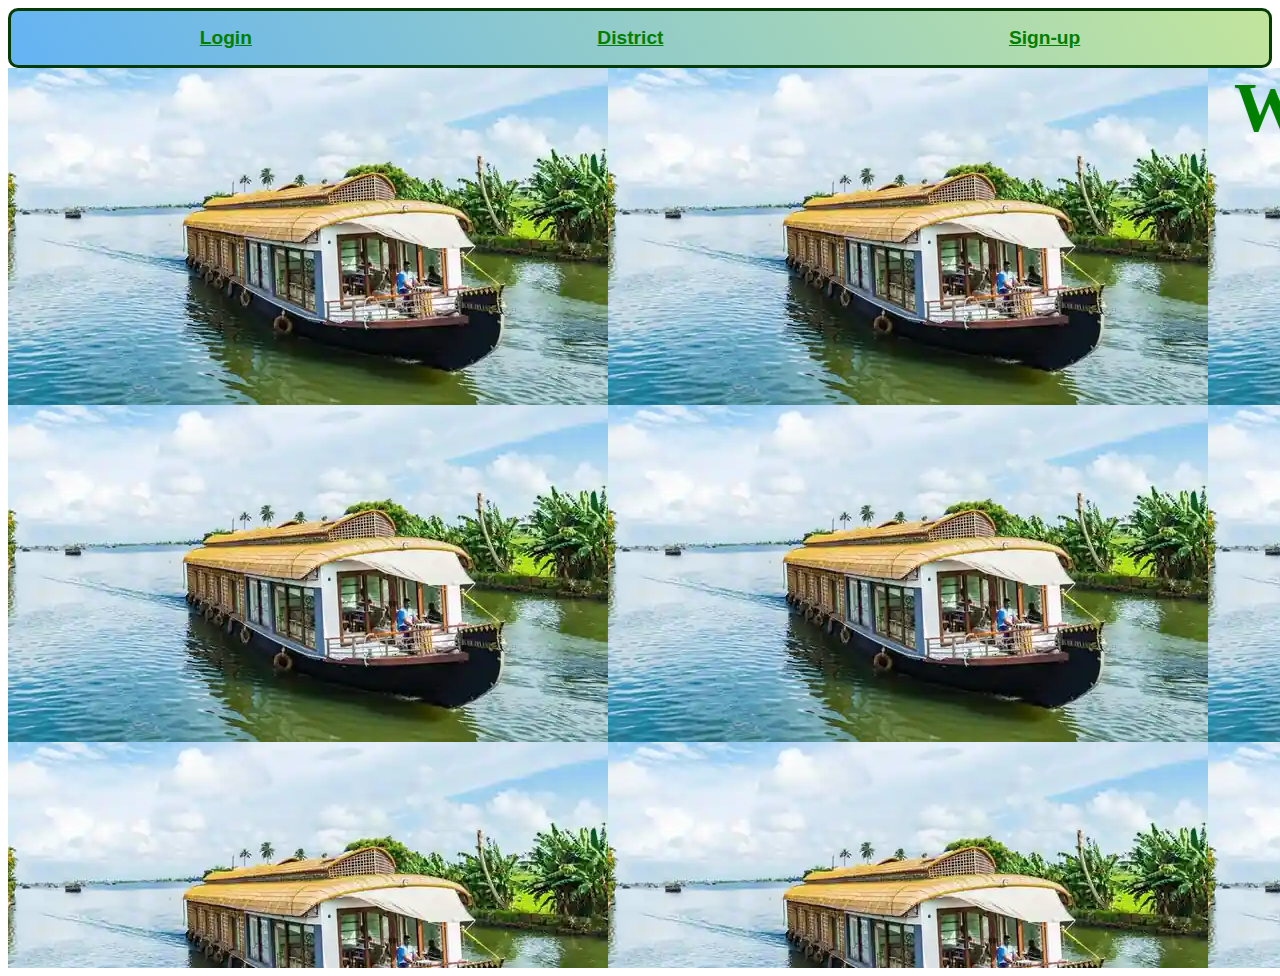
<file: index.html>
<!DOCTYPE html>
<html lang="en">
<head>
    <meta charset="UTF-8">
    <meta http-equiv="X-UA-Compatible" content="IE=edge">
    <meta name="viewport" content="width=device-width, initial-scale=1.0">
    <title>Travel Website</title>
    <link rel="stylesheet" href="style.css">
    <link href="https://cdn.jsdelivr.net/npm/bootstrap@5.3.0-alpha1/dist/css/bootstrap.min.css" rel="stylesheet" integrity="sha384-GLhlTQ8iRABdZLl6O3oVMWSktQOp6b7In1Zl3/Jr59b6EGGoI1aFkw7cmDA6j6gD" crossorigin="anonymous">
    <script src="https://cdn.jsdelivr.net/npm/bootstrap@5.3.0-alpha1/dist/js/bootstrap.bundle.min.js" integrity="sha384-w76AqPfDkMBDXo30jS1Sgez6pr3x5MlQ1ZAGC+nuZB+EYdgRZgiwxhTBTkF7CXvN" crossorigin="anonymous"></script>

</head>
<body>  
     
        <div class="main_index">
                <a href="login.html">Login</a>
                <a href="district.html">District</a>
                <a href="signup.html">Sign-up</a>
        </div>

        <div class="main">
            <marquee behavior="scroll" > WELCOME TO KERALA TOURISM</marquee>
        </div>
     
    
</body>
</html>
</file>
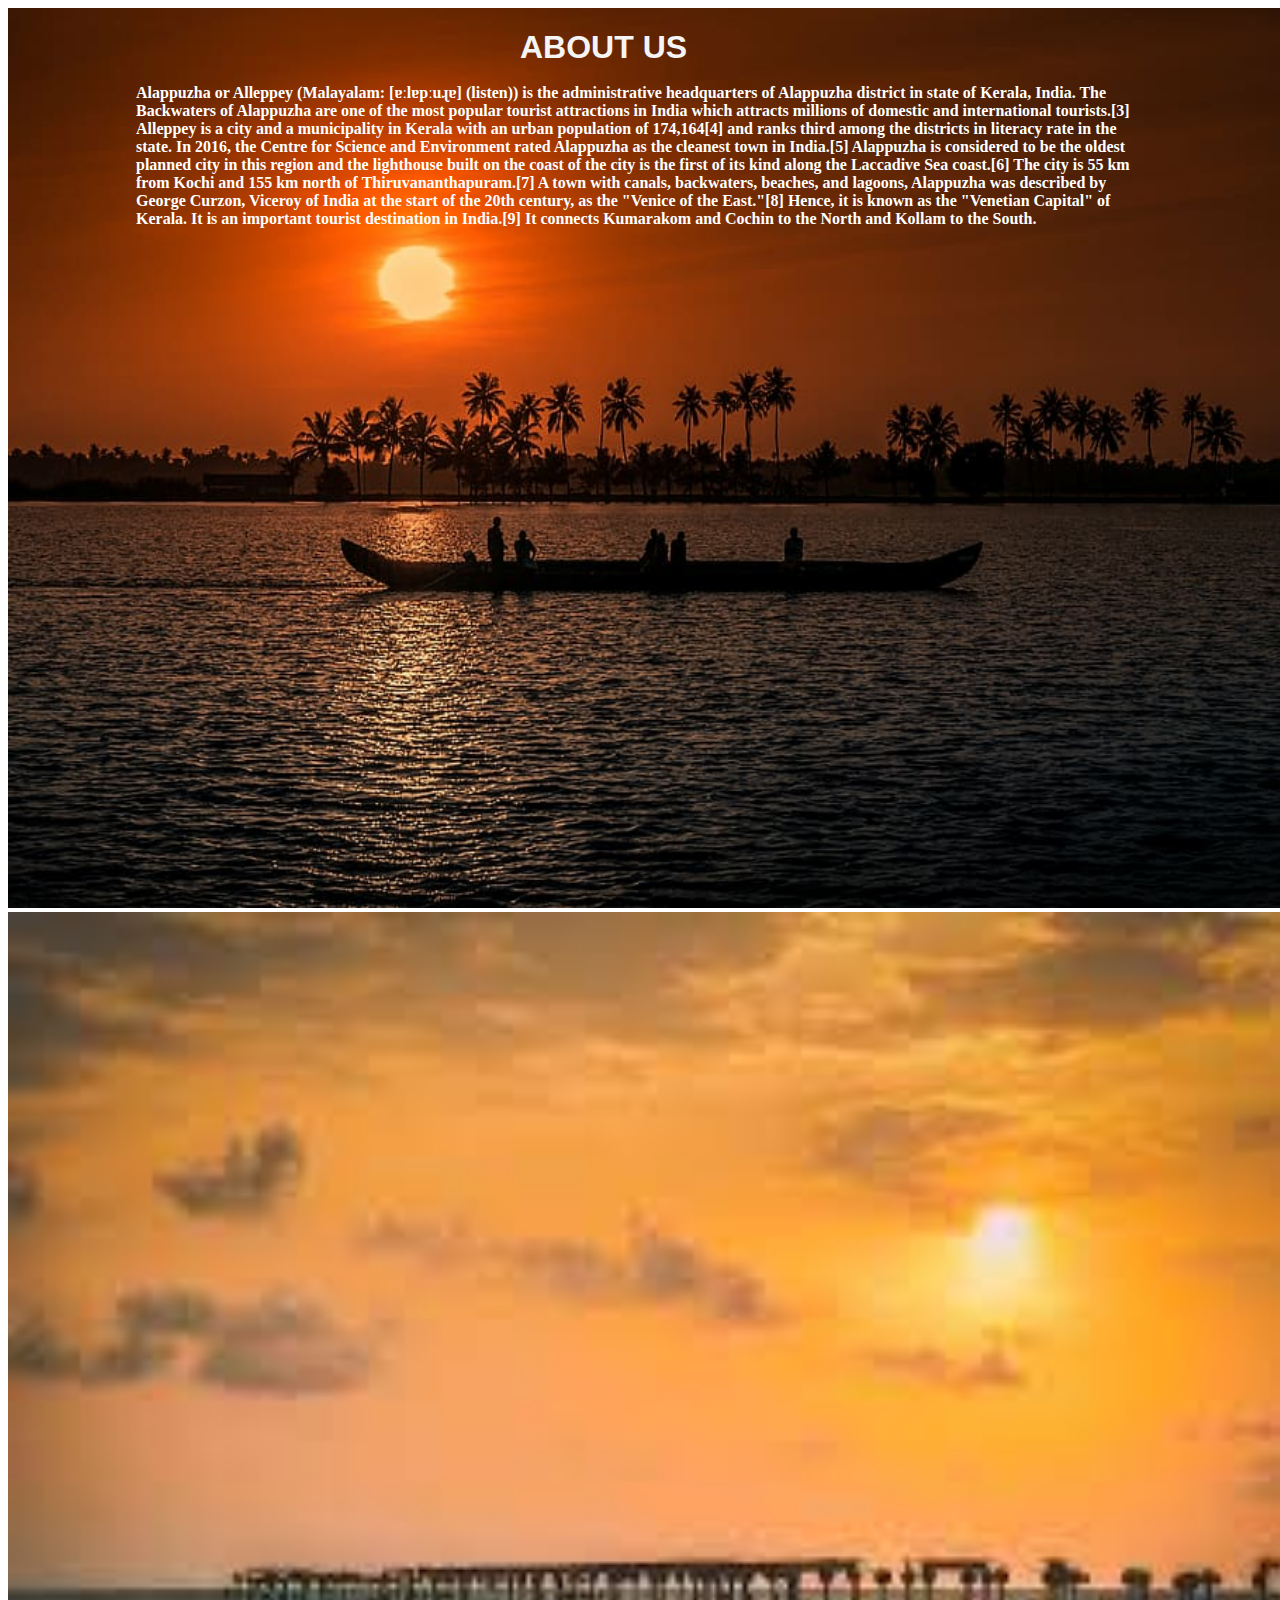
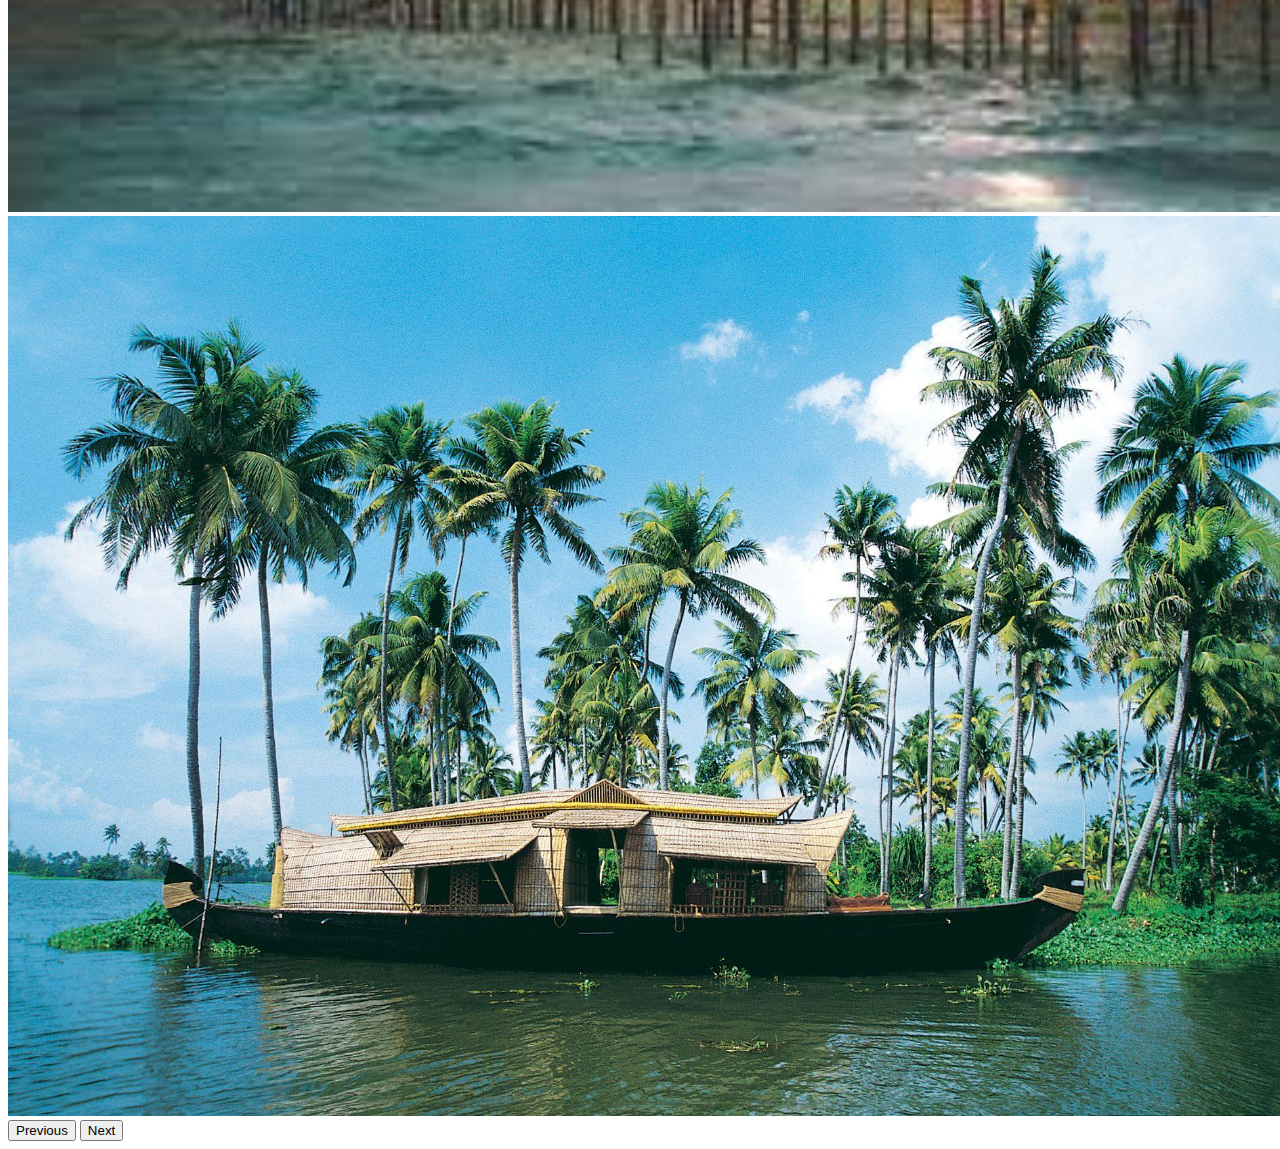
<file: Alappuzha.html>
<!DOCTYPE html>
<html lang="en">
<head>
    <meta charset="UTF-8">
    <meta http-equiv="X-UA-Compatible" content="IE=edge">
    <meta name="viewport" content="width=device-width, initial-scale=1.0">
    <title>Document</title>
    <link rel="stylesheet" href="style.css">
    <link href="https://cdn.jsdelivr.net/npm/bootstrap@5.3.0-alpha1/dist/css/bootstrap.min.css" rel="stylesheet" integrity="sha384-GLhlTQ8iRABdZLl6O3oVMWSktQOp6b7In1Zl3/Jr59b6EGGoI1aFkw7cmDA6j6gD" crossorigin="anonymous">
    <script src="https://cdn.jsdelivr.net/npm/bootstrap@5.3.0-alpha1/dist/js/bootstrap.bundle.min.js" integrity="sha384-w76AqPfDkMBDXo30jS1Sgez6pr3x5MlQ1ZAGC+nuZB+EYdgRZgiwxhTBTkF7CXvN" crossorigin="anonymous"></script>
</head>
<body>
    
    
    <div id="carouselExample" class="carousel slide">
        <div class="carousel-inner">
          <div class="carousel-item active">
            <img src="pic1.jpg" class="d-block" >
          </div>
          <div class="carousel-item">
            <img src="pic18.jpg" class="d-block" >
          </div>
          <div class="carousel-item">
            <img src="pic3.jpg" class="d-block w-100" >
          </div>
        </div>
        <button class="carousel-control-prev" type="button" data-bs-target="#carouselExample" data-bs-slide="prev">
          <span class="carousel-control-prev-icon" aria-hidden="true"></span>
          <span class="visually-hidden">Previous</span>
        </button>
        <button class="carousel-control-next" type="button" data-bs-target="#carouselExample" data-bs-slide="next">
          <span class="carousel-control-next-icon" aria-hidden="true"></span>
          <span class="visually-hidden">Next</span>
        </button>
     <h1 id="about">ABOUT US</h1>
    <P id="parabout">Alappuzha or Alleppey (Malayalam: [ɐːlɐpːuɻɐ] (listen)) is the administrative headquarters of Alappuzha district in state of Kerala, India. The Backwaters of Alappuzha are one of the most popular tourist attractions in India which attracts millions of domestic and international tourists.[3]

        Alleppey is a city and a municipality in Kerala with an urban population of 174,164[4] and ranks third among the districts in literacy rate in the state. In 2016, the Centre for Science and Environment rated Alappuzha as the cleanest town in India.[5] Alappuzha is considered to be the oldest planned city in this region and the lighthouse built on the coast of the city is the first of its kind along the Laccadive Sea coast.[6]
        
        The city is 55 km from Kochi and 155 km north of Thiruvananthapuram.[7] A town with canals, backwaters, beaches, and lagoons, Alappuzha was described by George Curzon, Viceroy of India at the start of the 20th century, as the "Venice of the East."[8] Hence, it is known as the "Venetian Capital" of Kerala.
        
        It is an important tourist destination in India.[9] It connects Kumarakom and Cochin to the North and Kollam to the South. </div></body>
</html>
</file>
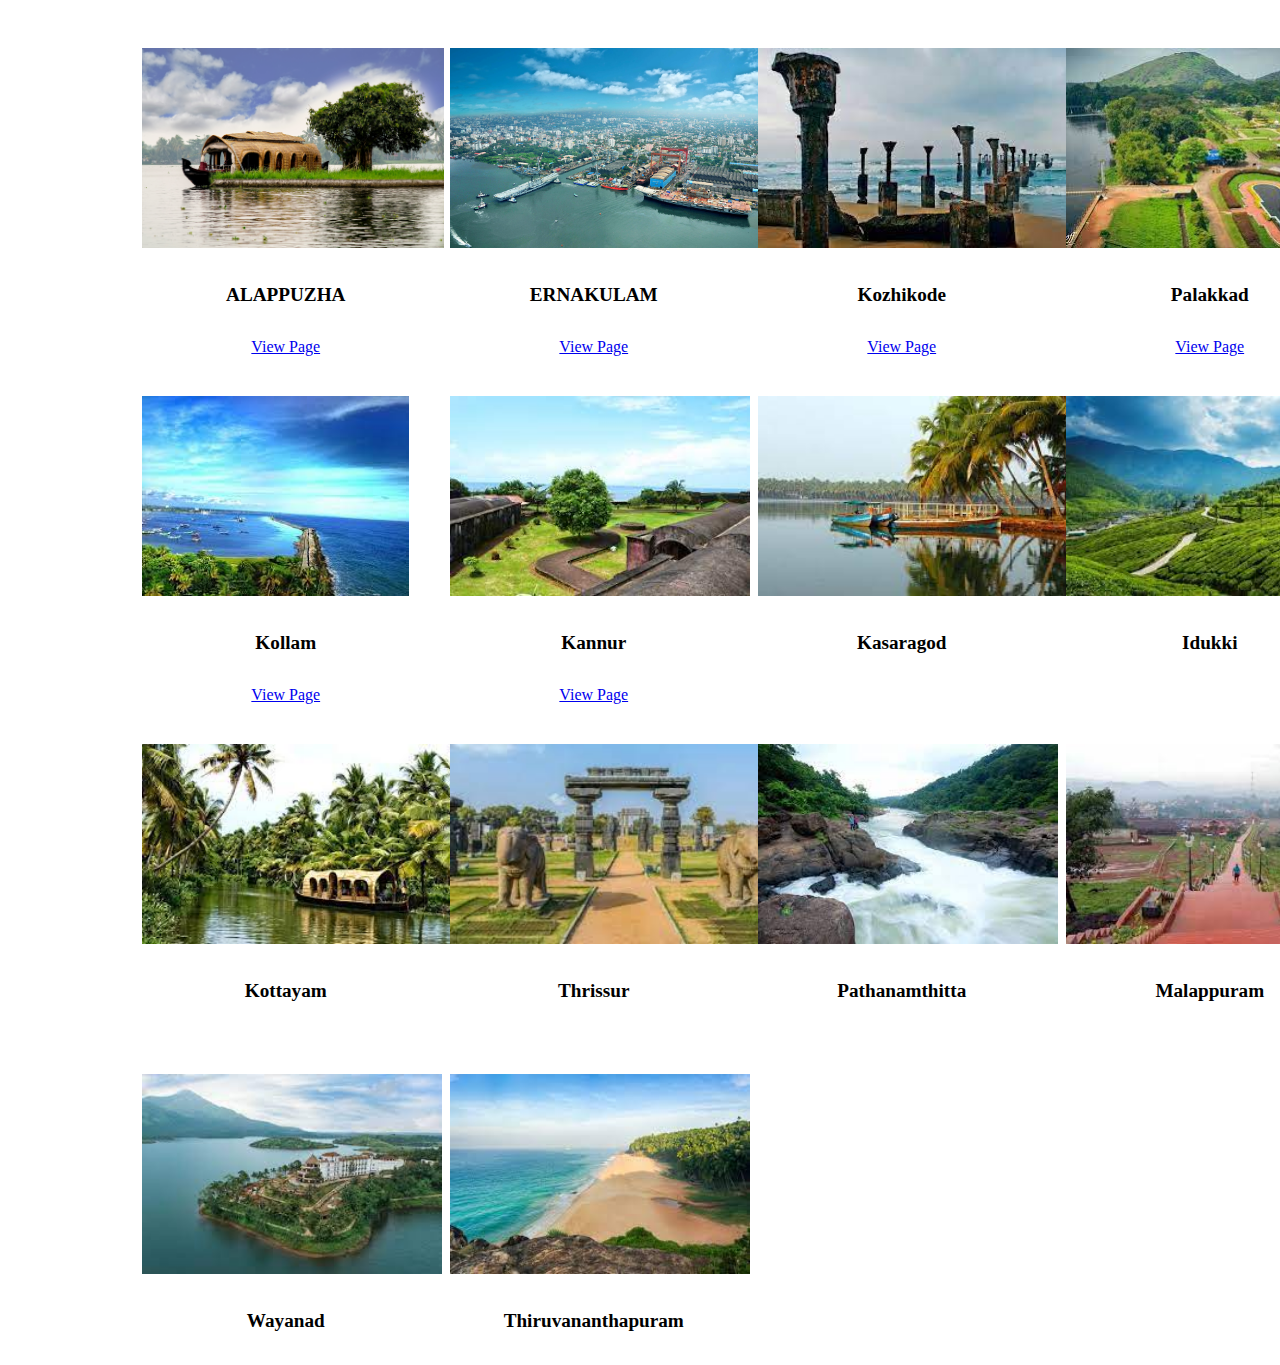
<file: district.html>
<!DOCTYPE html>
<html lang="en">
<head>
    <meta charset="UTF-8">
    <meta http-equiv="X-UA-Compatible" content="IE=edge">
    <meta name="viewport" content="width=device-width, initial-scale=1.0">
    <title>Document</title>
    <link rel="stylesheet" href="style.css">
    <link href="https://cdn.jsdelivr.net/npm/bootstrap@5.3.0-alpha1/dist/css/bootstrap.min.css" rel="stylesheet" integrity="sha384-GLhlTQ8iRABdZLl6O3oVMWSktQOp6b7In1Zl3/Jr59b6EGGoI1aFkw7cmDA6j6gD" crossorigin="anonymous">
    <script src="https://cdn.jsdelivr.net/npm/bootstrap@5.3.0-alpha1/dist/js/bootstrap.bundle.min.js" integrity="sha384-w76AqPfDkMBDXo30jS1Sgez6pr3x5MlQ1ZAGC+nuZB+EYdgRZgiwxhTBTkF7CXvN" crossorigin="anonymous"></script>
</head>
<body background-color="brown">

  <div id="mainid">
    <div class="district"> 
    <div class="card" style="width: 18rem;">
        <img src="image1.jpg" class="card-img-top" >
        <div class="card-body">
          <h5 class="card-title">ALAPPUZHA</h5>
         <span id="cardlink"><a href="Alappuzha.html" >View Page</a></span>
        </div>
      </div>

      <div class="card" style="width: 18rem;">
        <img src="pic5.png" class="card-img-top" >
        <div class="card-body">
          <h5 class="card-title">ERNAKULAM</h5>
         <span id="cardlink"><a href="Ernakulam.html" >View Page</a></span>
        </div>
      </div>

      <div class="card" style="width: 18rem;">
        <img src="pic6.jpg" class="card-img-top" >
        <div class="card-body">
          <h5 class="card-title">Kozhikode</h5>
         <span id="cardlink"><a href="Kozhikode.html" >View Page</a></span>
        </div>
      </div>
      <div class="card" style="width: 18rem;">
        <img src="pic7.jpg" class="card-img-top" >
        <div class="card-body">
          <h5 class="card-title">Palakkad</h5>
         <span id="cardlink"><a href="Palakkad.html" >View Page</a></span>
        </div>
      </div>
    </div> 

    <div class="district"> 
        <div class="card" style="width: 18rem;">
            <img src="pic8.jpg" class="card-img-top" >
            <div class="card-body">
              <h5 class="card-title">Kollam</h5>
             <span id="cardlink"><a href="Kollam.html" >View Page</a></span>
            </div>
          </div>
    
          <div class="card" style="width: 18rem;">
            <img src="pic9.jpg" class="card-img-top" >
            <div class="card-body">
              <h5 class="card-title">Kannur</h5>
              <span id="cardlink"><a href="Kannur.html" >View Page</a></span>
            </div>
          </div>

          <div class="card" style="width: 18rem;">
            <img src="pic10.jpg" class="card-img-top" >
            <div class="card-body">
              <h5 class="card-title">Kasaragod</h5>
            </div>
          </div>

          <div class="card" style="width: 18rem;">
            <img src="pic11.jpg" class="card-img-top" >
            <div class="card-body">
              <h5 class="card-title">Idukki</h5>
            </div>
          </div>
        </div> 

        <div class="district"> 
            <div class="card" style="width: 18rem;">
                <img src="pic12.jpg" class="card-img-top" >
                <div class="card-body">
                  <h5 class="card-title">Kottayam</h5>
                </div>
              </div>
        
              <div class="card" style="width: 18rem;">
                <img src="pic13.jpg" class="card-img-top" >
                <div class="card-body">
                  <h5 class="card-title">Thrissur</h5>
                </div>
              </div>

              <div class="card" style="width: 18rem;">
                <img src="pic14.jpg" class="card-img-top" >
                <div class="card-body">
                  <h5 class="card-title">Pathanamthitta</h5>
                </div>
              </div>
              <div class="card" style="width: 18rem;">
                <img src="pic15.jpg" class="card-img-top" >
                <div class="card-body">
                  <h5 class="card-title">Malappuram</h5>
                </div>
              </div>
              
            </div> 

            <div class="district"> 
                <div class="card" style="width: 18rem;">
                    <img src="pic16.jpg" class="card-img-top" >
                    <div class="card-body">
                      <h5 class="card-title">Wayanad </h5>
                    </div>
                  </div>
            
                  <div class="card" style="width: 18rem;">
                    <img src="pic17.jpg" class="card-img-top" >
                    <div class="card-body">
                      <h5 class="card-title">Thiruvananthapuram</h5>
                    </div>
                  </div>
                </div> 
              </div>
</body>
</html>
</file>
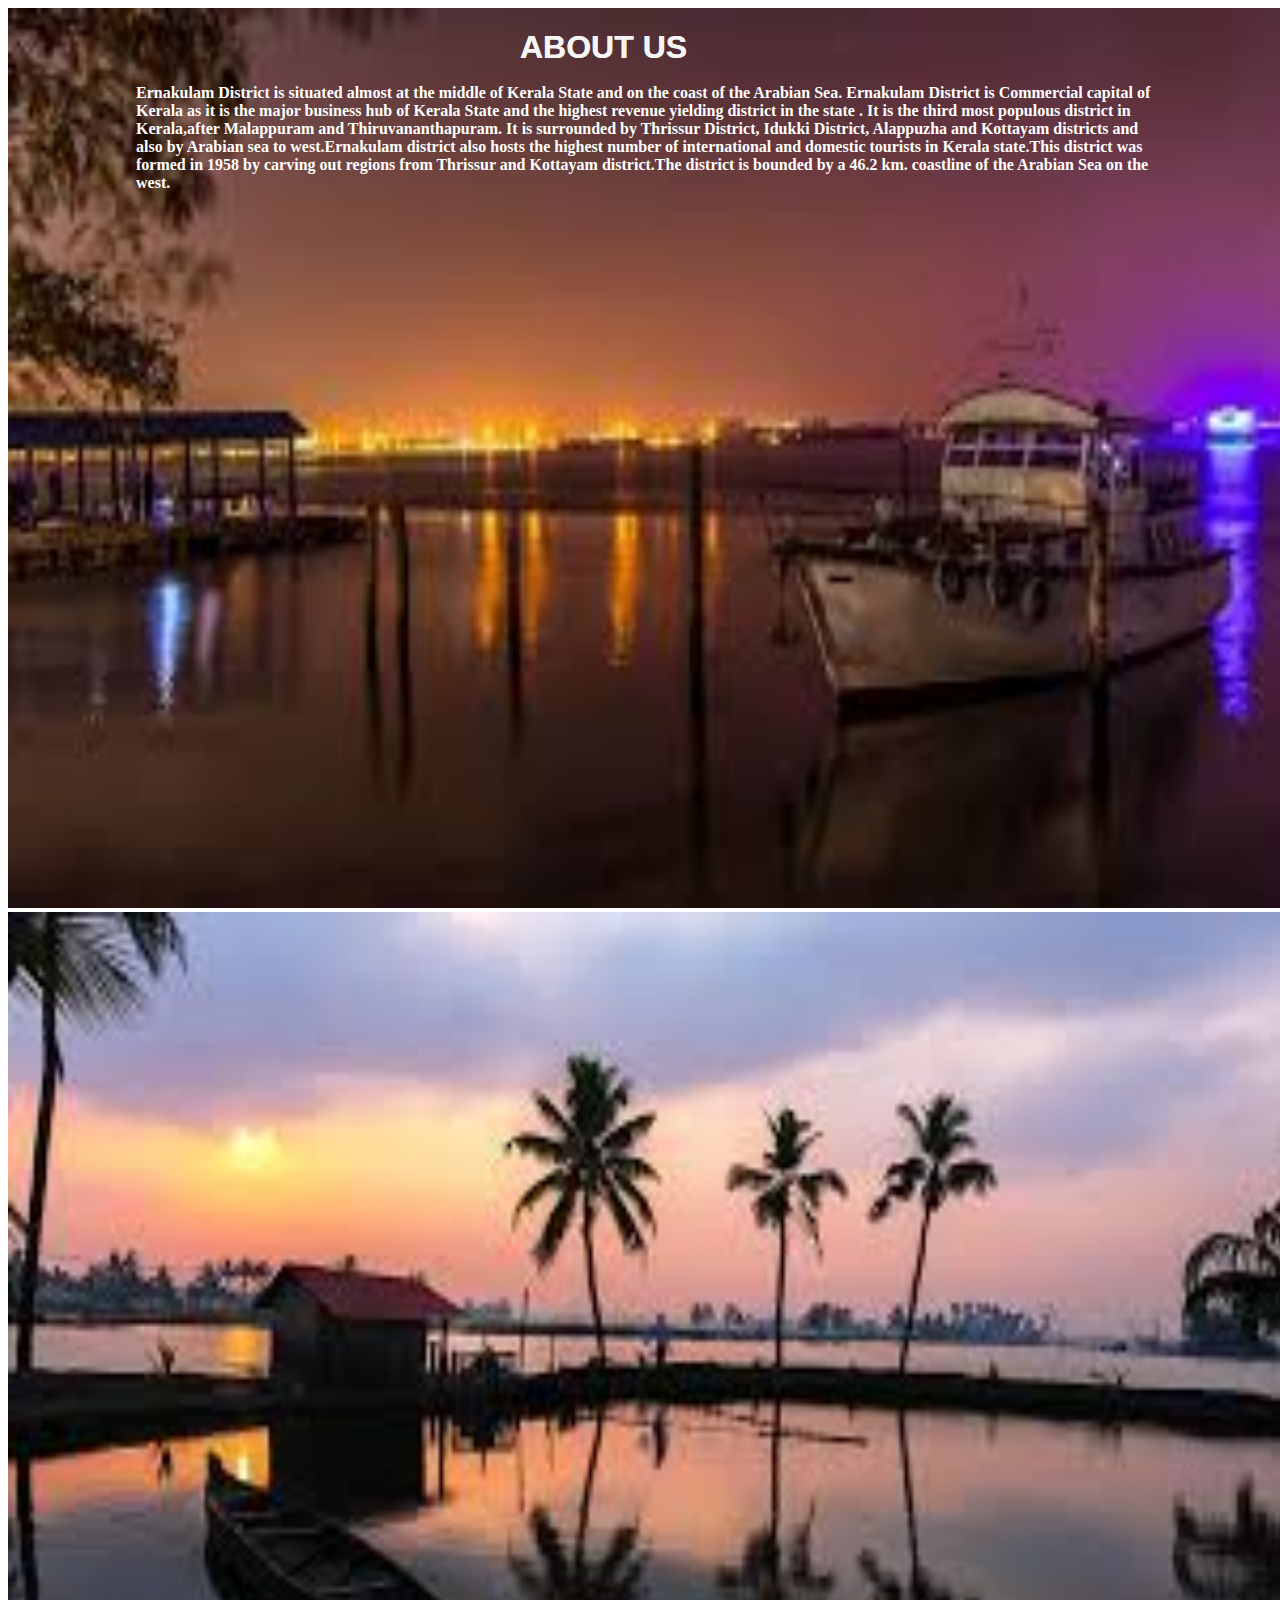
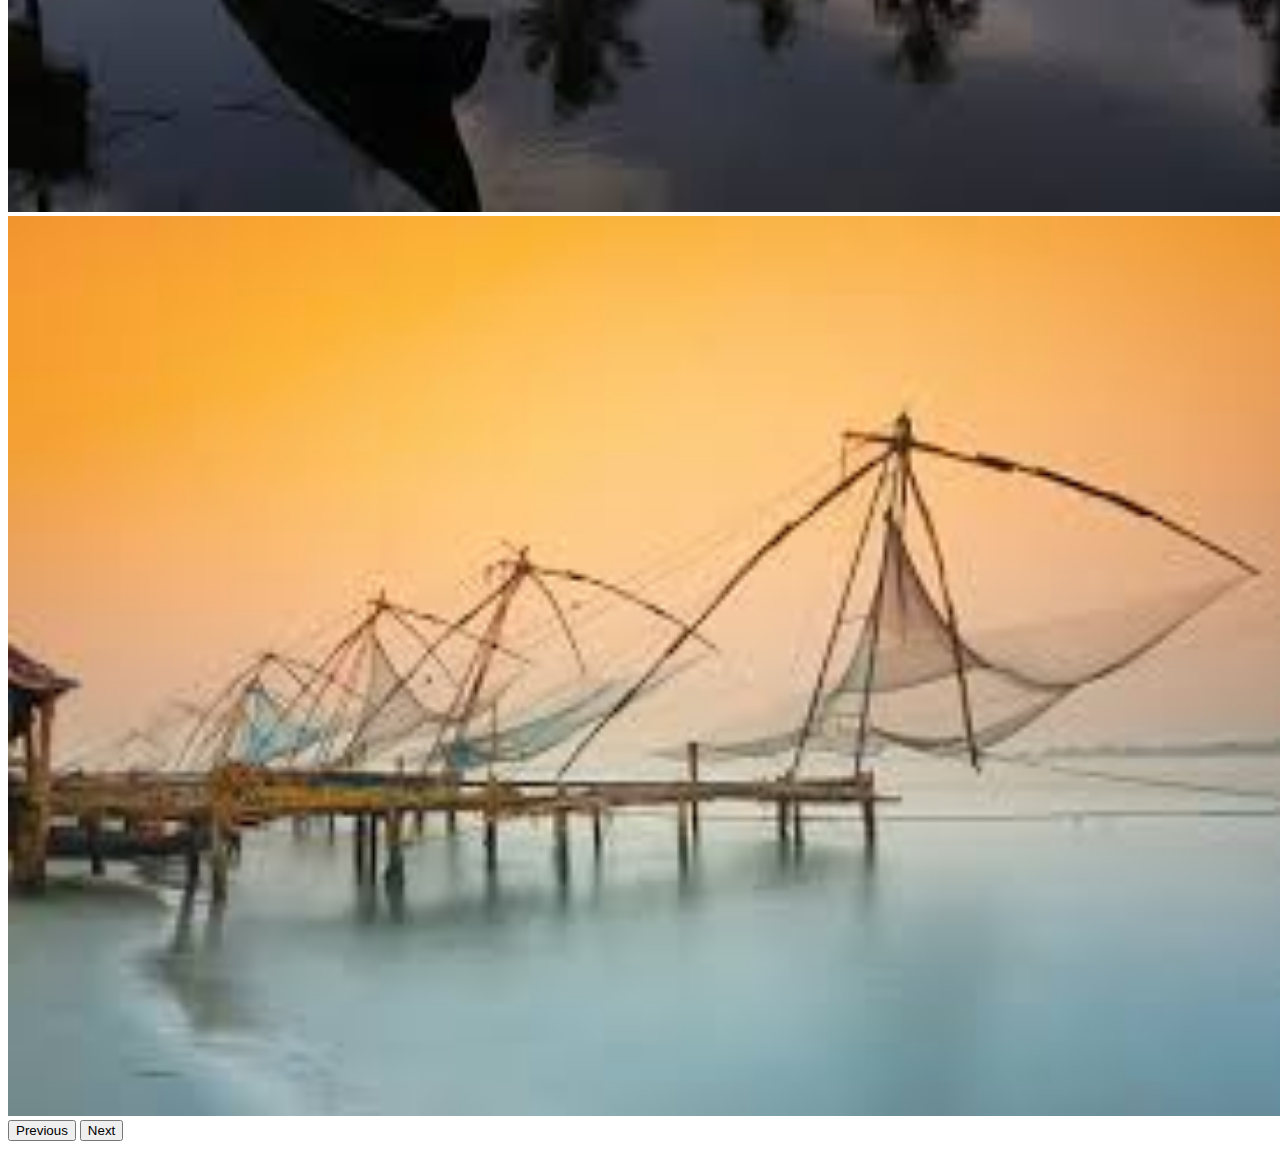
<file: Ernakulam.html>
<!DOCTYPE html>
<html lang="en">
<head>
    <meta charset="UTF-8">
    <meta http-equiv="X-UA-Compatible" content="IE=edge">
    <meta name="viewport" content="width=device-width, initial-scale=1.0">
    <title>Document</title>
    <link rel="stylesheet" href="style.css">
    <link href="https://cdn.jsdelivr.net/npm/bootstrap@5.3.0-alpha1/dist/css/bootstrap.min.css" rel="stylesheet" integrity="sha384-GLhlTQ8iRABdZLl6O3oVMWSktQOp6b7In1Zl3/Jr59b6EGGoI1aFkw7cmDA6j6gD" crossorigin="anonymous">
    <script src="https://cdn.jsdelivr.net/npm/bootstrap@5.3.0-alpha1/dist/js/bootstrap.bundle.min.js" integrity="sha384-w76AqPfDkMBDXo30jS1Sgez6pr3x5MlQ1ZAGC+nuZB+EYdgRZgiwxhTBTkF7CXvN" crossorigin="anonymous"></script>

</head>
<body>

    <div id="bgdistrict1">
    <h1 id="about">ABOUT US</h1>
    <div id="carouselExample" class="carousel slide">
        <div class="carousel-inner">
          <div class="carousel-item active">
            <img src="pic20.jpeg" class="d-block w-100" >
          </div>
          <div class="carousel-item">
            <img src="pic21.jpeg" class="d-block w-100" >
          </div>
          <div class="carousel-item">
            <img src="pic22.jpeg" class="d-block w-100" >
          </div>
        </div>
        <button class="carousel-control-prev" type="button" data-bs-target="#carouselExample" data-bs-slide="prev">
          <span class="carousel-control-prev-icon" aria-hidden="true"></span>
          <span class="visually-hidden">Previous</span>
        </button>
        <button class="carousel-control-next" type="button" data-bs-target="#carouselExample" data-bs-slide="next">
          <span class="carousel-control-next-icon" aria-hidden="true"></span>
          <span class="visually-hidden">Next</span>
        </button>
        <h1 id="about">ABOUT US</h1>
    <p id="parabout">Ernakulam District is situated almost at the middle of Kerala State and on the coast of the Arabian Sea. Ernakulam District is Commercial capital of Kerala as it is the major business hub of Kerala State and the highest revenue yielding district in the state . It is the third most populous district in Kerala,after Malappuram and Thiruvananthapuram. It is surrounded by Thrissur District, Idukki District, Alappuzha and Kottayam districts and also by Arabian sea to west.Ernakulam district also hosts the highest number of international and domestic tourists in Kerala state.This district was formed in 1958 by carving out regions from Thrissur and Kottayam district.The district is bounded by a 46.2 km. coastline of the Arabian Sea on the west.</p>
</div></body>
</html>
</file>
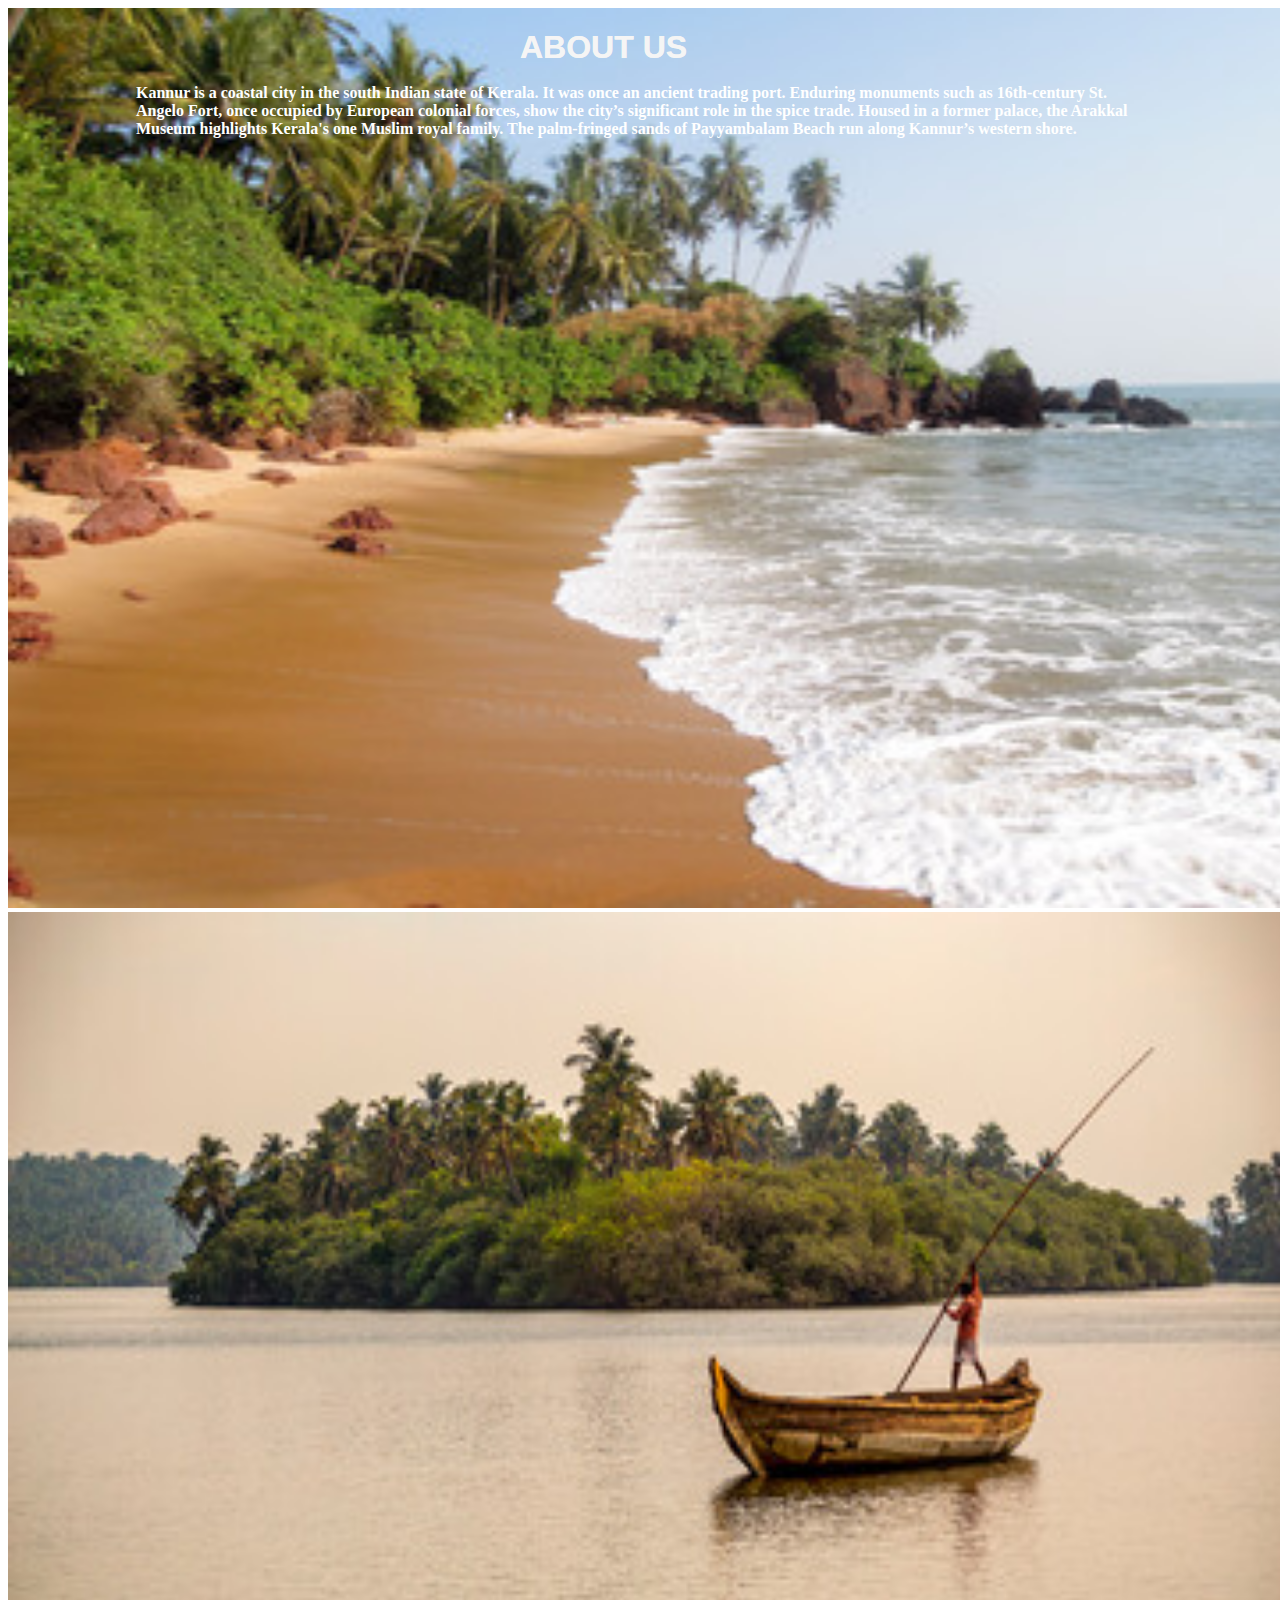
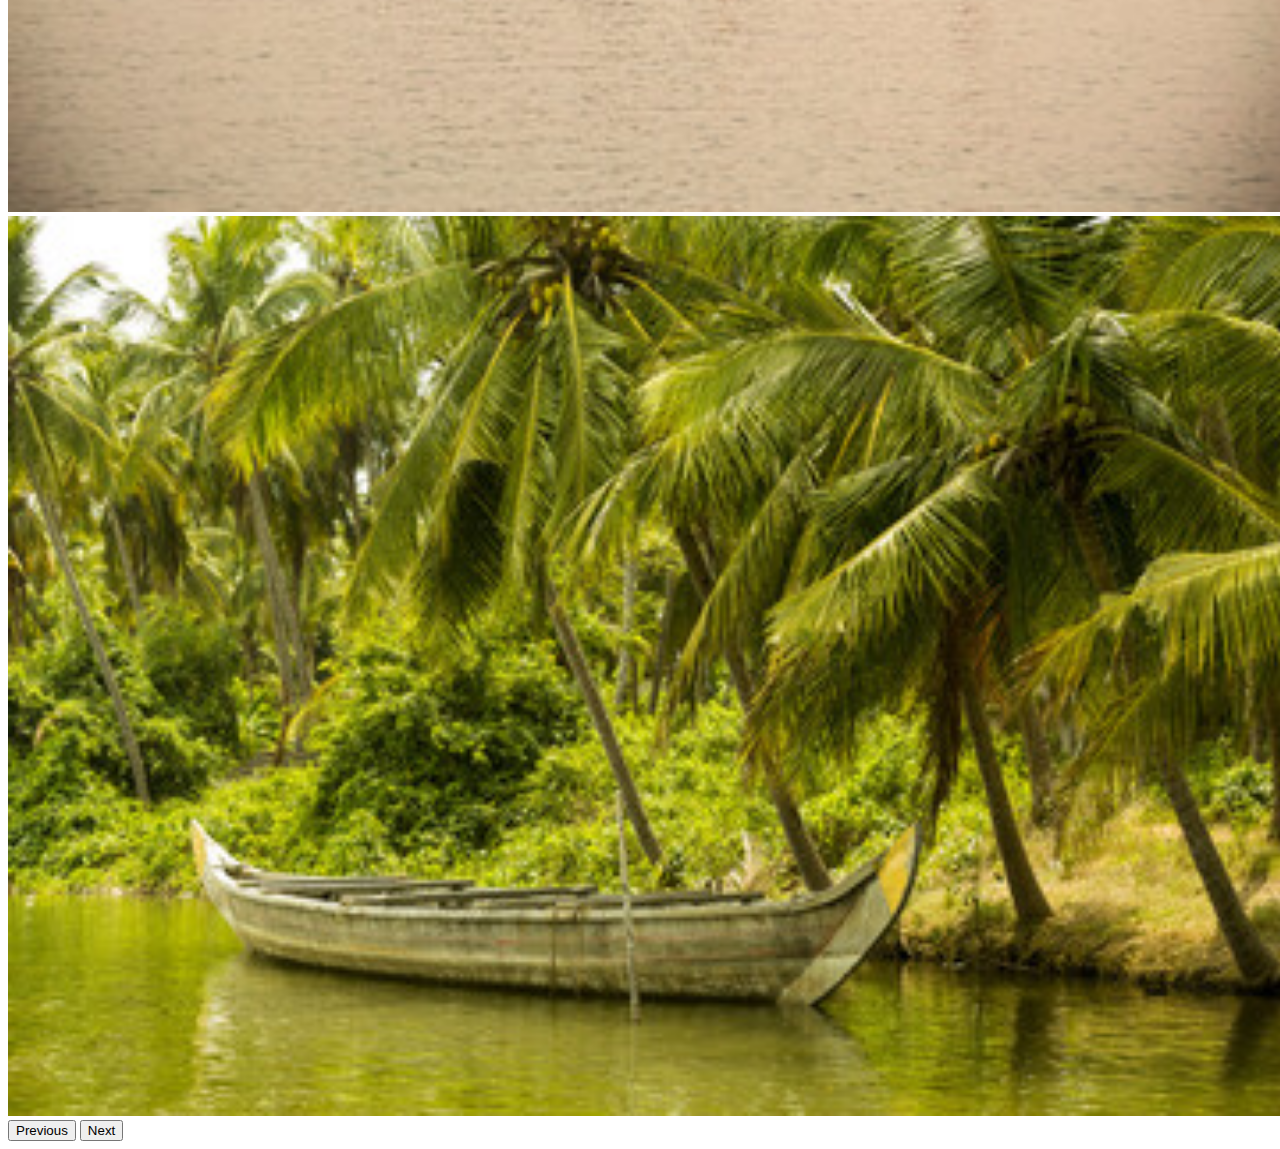
<file: Kannur.html>
<!DOCTYPE html>
<html lang="en">
<head>
    <meta charset="UTF-8">
    <meta http-equiv="X-UA-Compatible" content="IE=edge">
    <meta name="viewport" content="width=device-width, initial-scale=1.0">
    <title>Document</title>
    <link rel="stylesheet" href="style.css">
    <link href="https://cdn.jsdelivr.net/npm/bootstrap@5.3.0-alpha1/dist/css/bootstrap.min.css" rel="stylesheet" integrity="sha384-GLhlTQ8iRABdZLl6O3oVMWSktQOp6b7In1Zl3/Jr59b6EGGoI1aFkw7cmDA6j6gD" crossorigin="anonymous">
    <script src="https://cdn.jsdelivr.net/npm/bootstrap@5.3.0-alpha1/dist/js/bootstrap.bundle.min.js" integrity="sha384-w76AqPfDkMBDXo30jS1Sgez6pr3x5MlQ1ZAGC+nuZB+EYdgRZgiwxhTBTkF7CXvN" crossorigin="anonymous"></script>

</head>
<body><div id="bgdistrict">
    <h1 id="about">ABOUT US</h1>
    <div id="carouselExample" class="carousel slide">
        <div class="carousel-inner">
          <div class="carousel-item active">
            <img src="pic06.jpg" class="d-block w-100" >
          </div>
          <div class="carousel-item">
            <img src="pic07.jpg" class="d-block w-100" >
          </div>
          <div class="carousel-item">
            <img src="pic08.jpg" class="d-block w-100" >
          </div>
        </div>
        <button class="carousel-control-prev" type="button" data-bs-target="#carouselExample" data-bs-slide="prev">
          <span class="carousel-control-prev-icon" aria-hidden="true"></span>
          <span class="visually-hidden">Previous</span>
        </button>
        <button class="carousel-control-next" type="button" data-bs-target="#carouselExample" data-bs-slide="next">
          <span class="carousel-control-next-icon" aria-hidden="true"></span>
          <span class="visually-hidden">Next</span>
        </button>
        <h1 id="about">ABOUT US</h1>
    <p id="parabout">Kannur is a coastal city in the south Indian state of Kerala. It was once an ancient trading port. Enduring monuments such as 16th-century St. Angelo Fort, once occupied by European colonial forces, show the city’s significant role in the spice trade. Housed in a former palace, the Arakkal Museum highlights Kerala's one Muslim royal family. The palm-fringed sands of Payyambalam Beach run along Kannur’s western shore.</p>
</div></body>
</html>
</file>
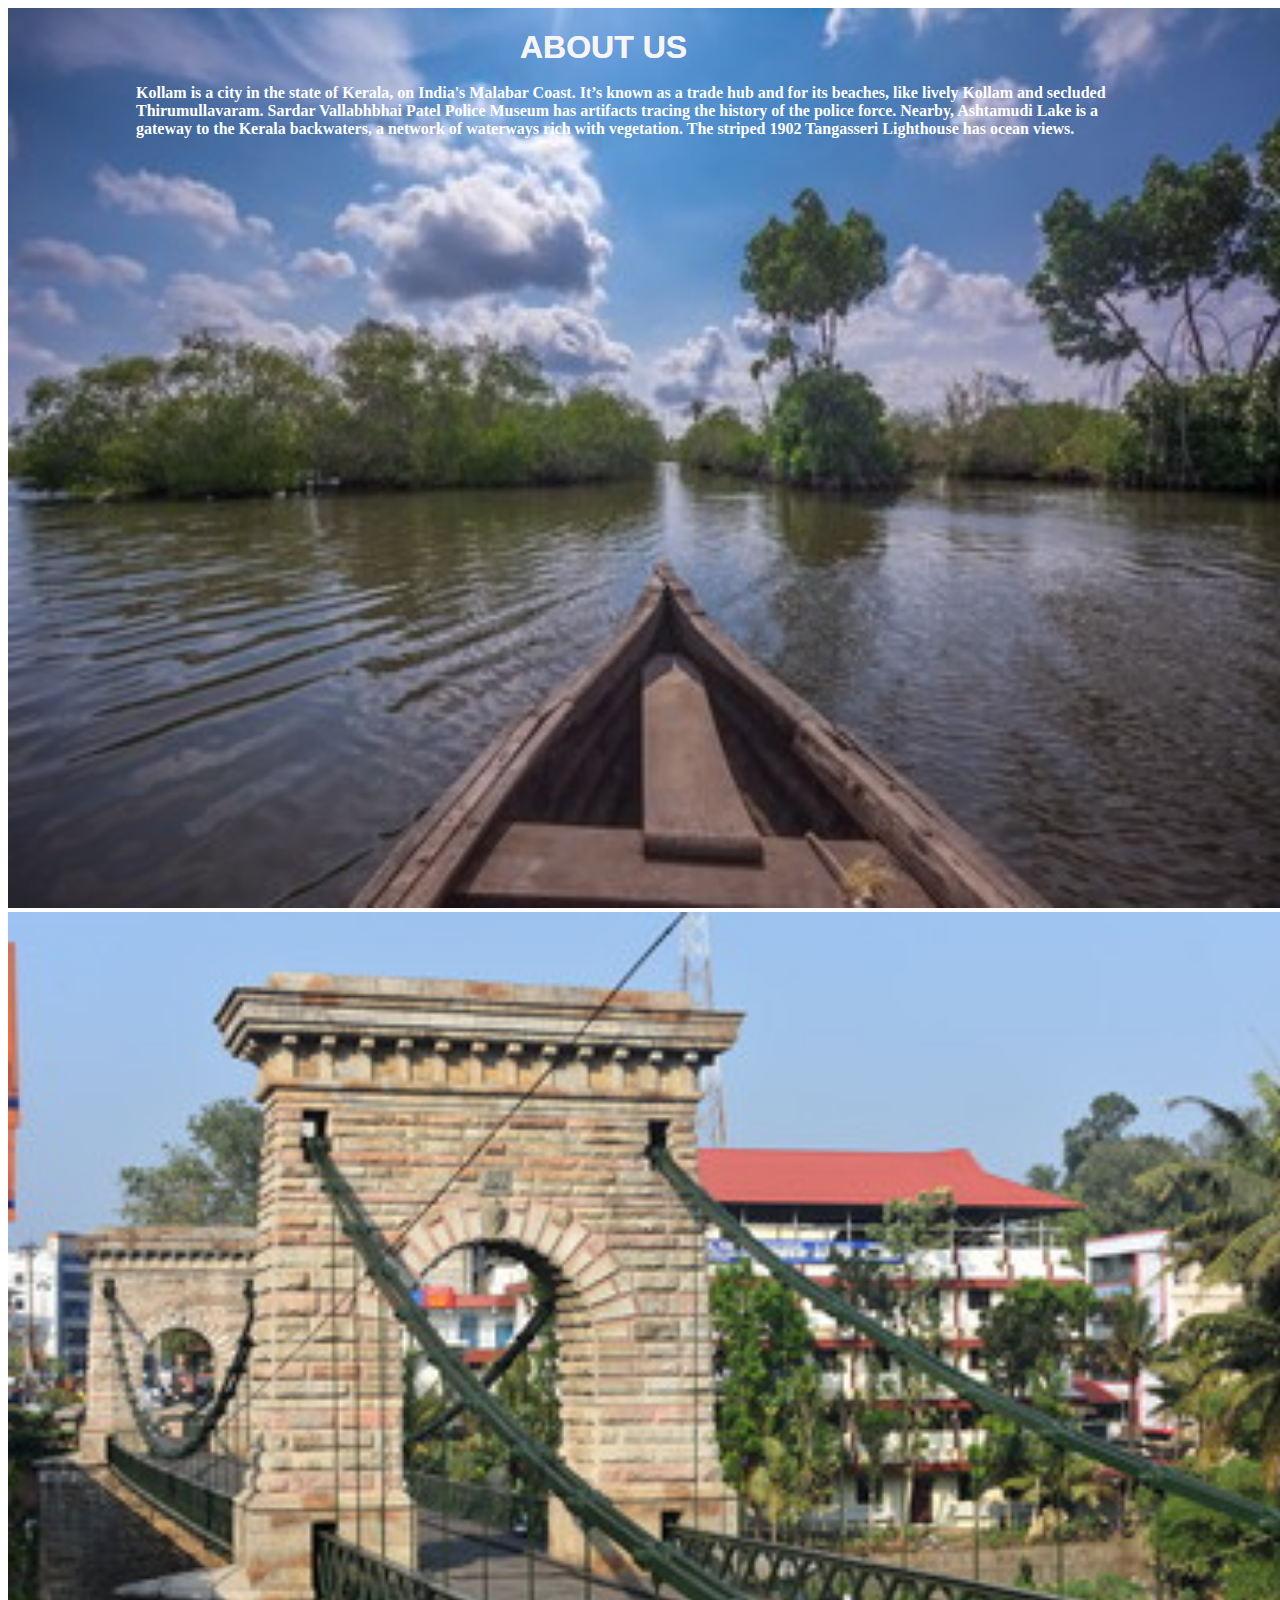
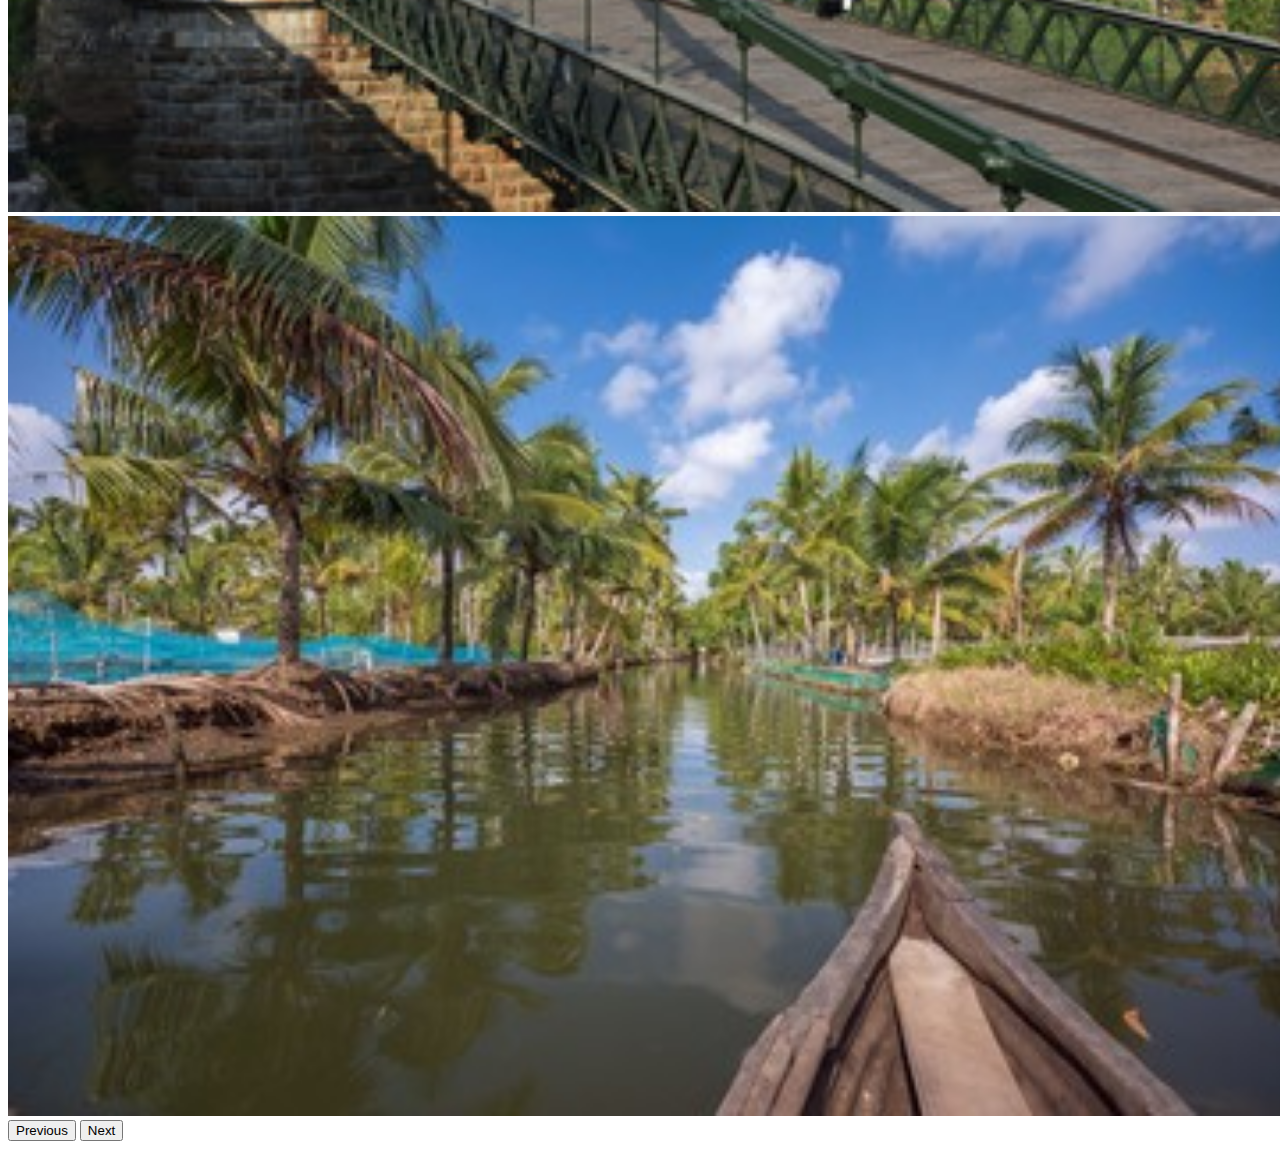
<file: Kollam.html>
<!DOCTYPE html>
<html lang="en">
<head>
    <meta charset="UTF-8">
    <meta http-equiv="X-UA-Compatible" content="IE=edge">
    <meta name="viewport" content="width=device-width, initial-scale=1.0">
    <title>Document</title>
    <link rel="stylesheet" href="style.css">
    <link href="https://cdn.jsdelivr.net/npm/bootstrap@5.3.0-alpha1/dist/css/bootstrap.min.css" rel="stylesheet" integrity="sha384-GLhlTQ8iRABdZLl6O3oVMWSktQOp6b7In1Zl3/Jr59b6EGGoI1aFkw7cmDA6j6gD" crossorigin="anonymous">
    <script src="https://cdn.jsdelivr.net/npm/bootstrap@5.3.0-alpha1/dist/js/bootstrap.bundle.min.js" integrity="sha384-w76AqPfDkMBDXo30jS1Sgez6pr3x5MlQ1ZAGC+nuZB+EYdgRZgiwxhTBTkF7CXvN" crossorigin="anonymous"></script>

</head>
<body>
    <div id="bgdistrict">
    <h1 id="about">ABOUT US</h1>
    <div id="carouselExample" class="carousel slide">
        <div class="carousel-inner">
          <div class="carousel-item active">
            <img src="pic03.jpg" class="d-block w-100" >
          </div>
          <div class="carousel-item">
            <img src="pic04.jpg" class="d-block w-100" >
          </div>
          <div class="carousel-item">
            <img src="pic05.jpg" class="d-block w-100" >
          </div>
        </div>
        <button class="carousel-control-prev" type="button" data-bs-target="#carouselExample" data-bs-slide="prev">
          <span class="carousel-control-prev-icon" aria-hidden="true"></span>
          <span class="visually-hidden">Previous</span>
        </button>
        <button class="carousel-control-next" type="button" data-bs-target="#carouselExample" data-bs-slide="next">
          <span class="carousel-control-next-icon" aria-hidden="true"></span>
          <span class="visually-hidden">Next</span>
        </button>
        <h1 id="about">ABOUT US</h1>
    <p id="parabout">Kollam is a city in the state of Kerala, on India's Malabar Coast. It’s known as a trade hub and for its beaches, like lively Kollam and secluded Thirumullavaram. Sardar Vallabhbhai Patel Police Museum has artifacts tracing the history of the police force. Nearby, Ashtamudi Lake is a gateway to the Kerala backwaters, a network of waterways rich with vegetation. The striped 1902 Tangasseri Lighthouse has ocean views.</p>
</div></body>
</html>
</file>
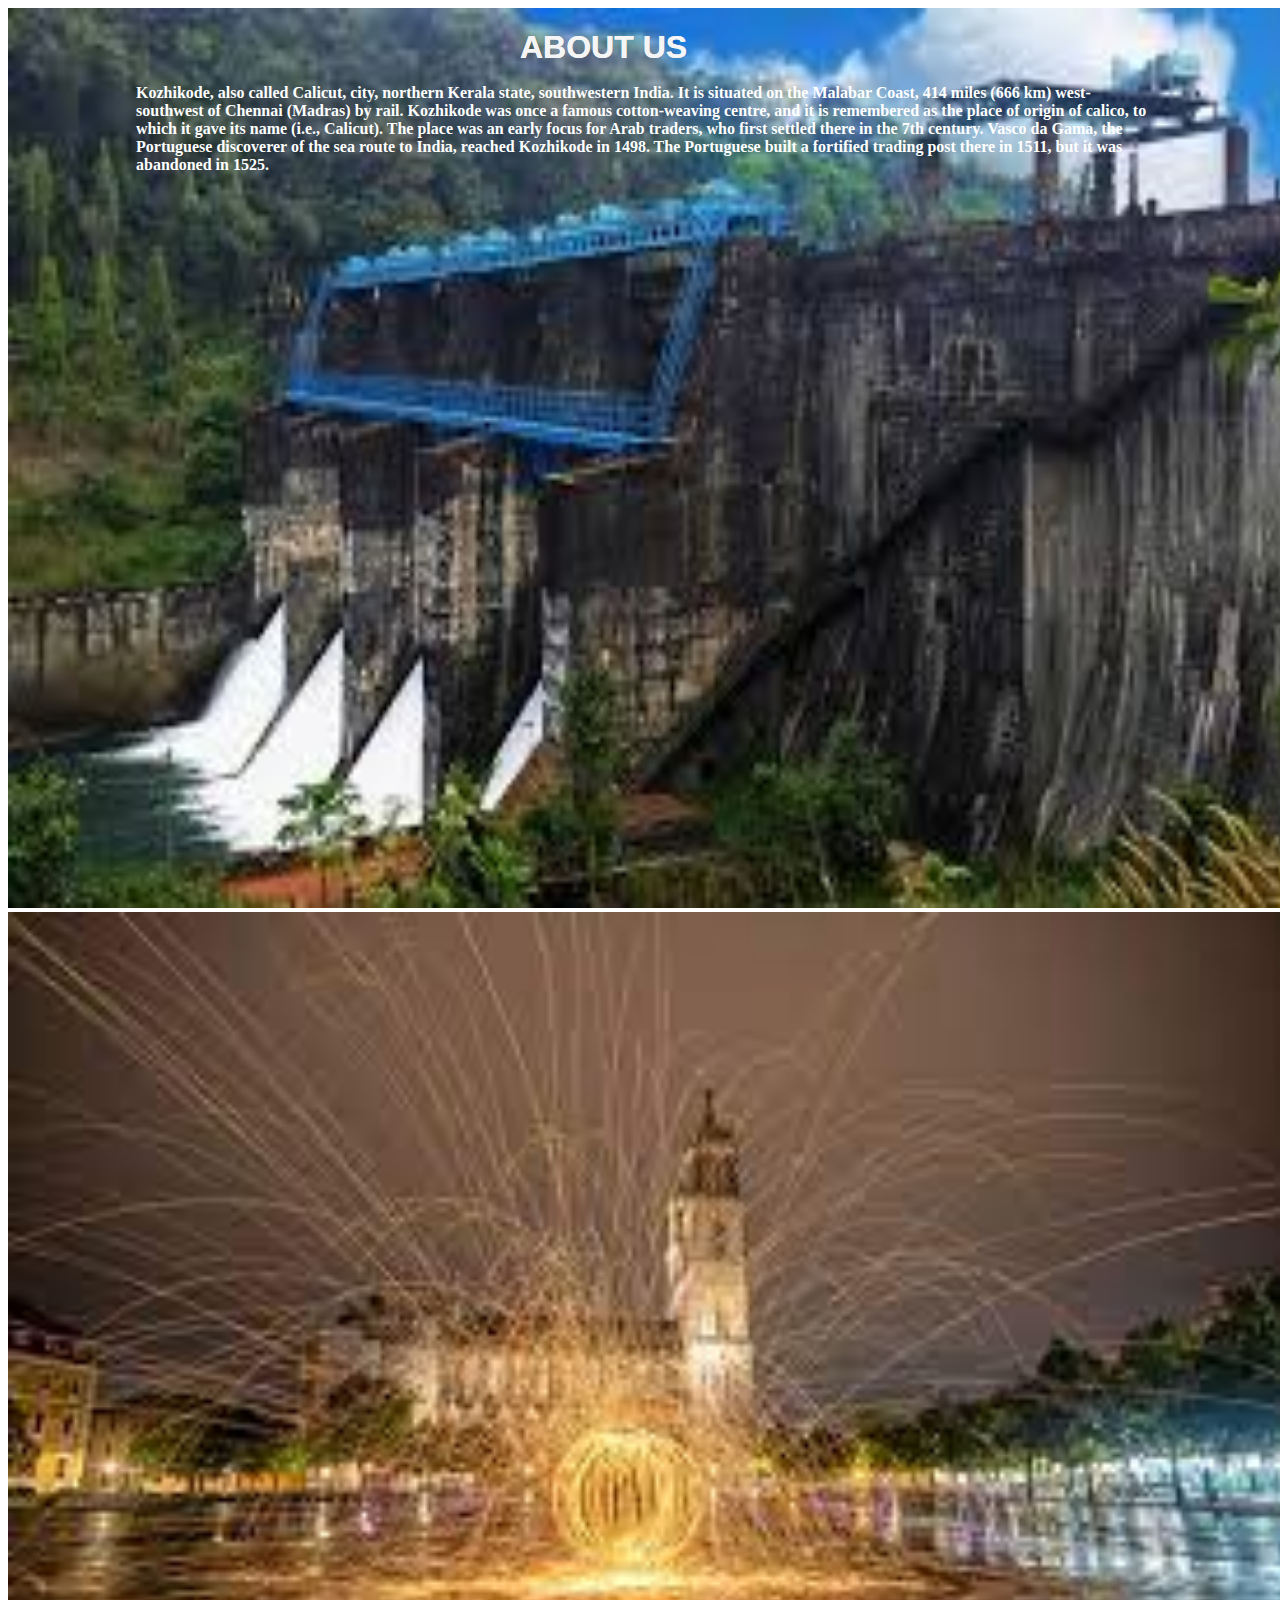
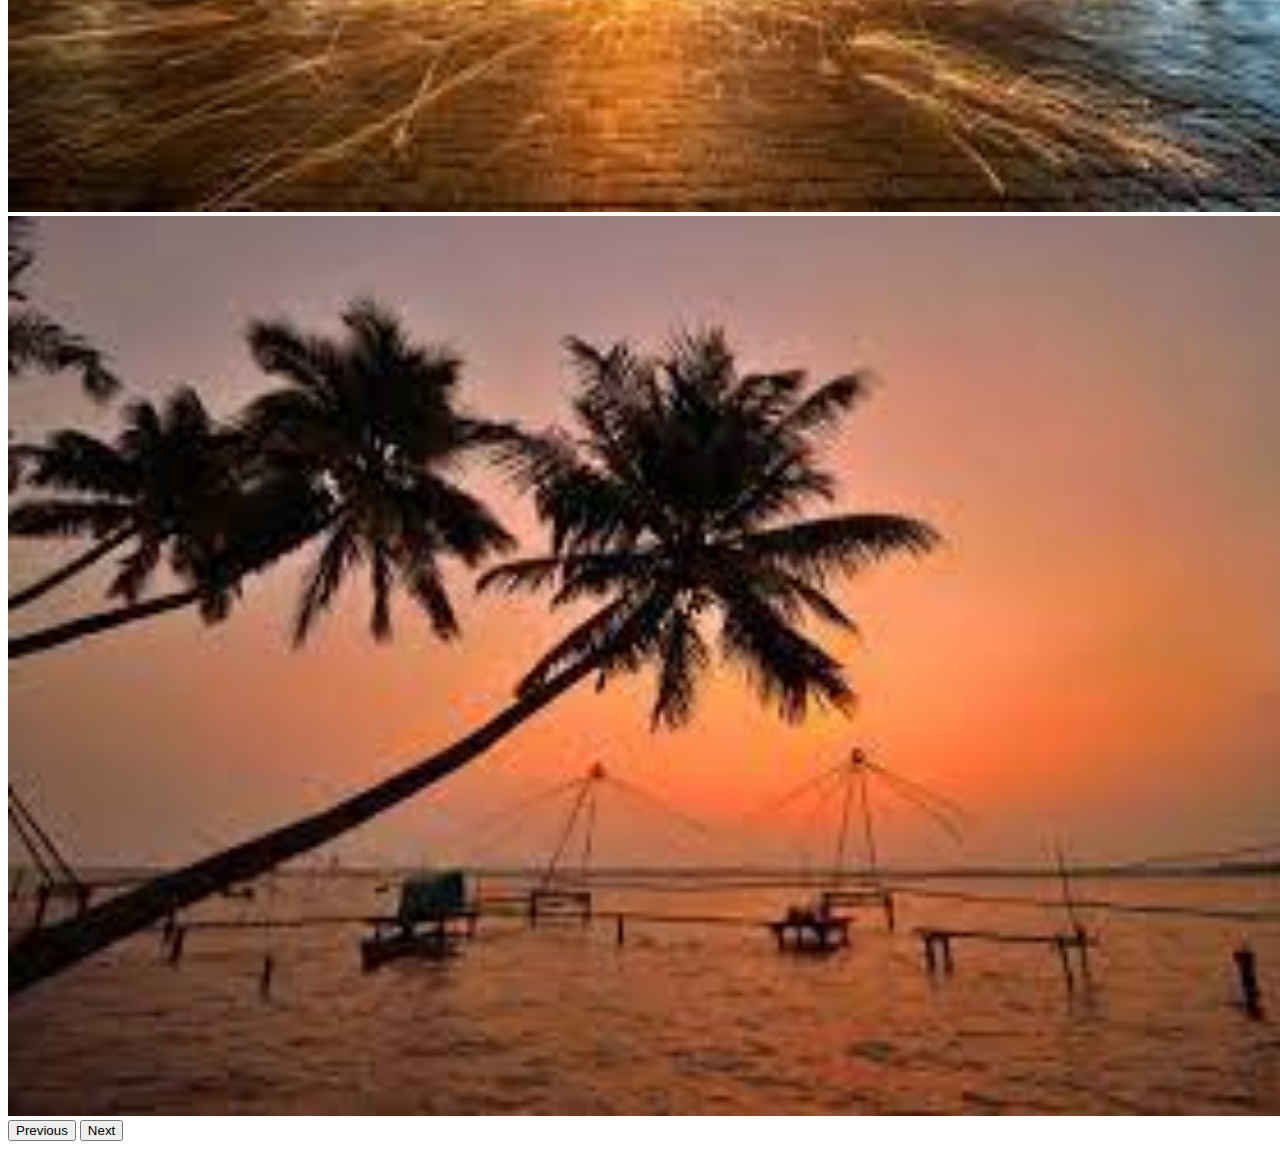
<file: Kozhikode.html>
<!DOCTYPE html>
<html lang="en">
<head>
    <meta charset="UTF-8">
    <meta http-equiv="X-UA-Compatible" content="IE=edge">
    <meta name="viewport" content="width=device-width, initial-scale=1.0">
    <title>Document</title>
    <link rel="stylesheet" href="style.css">
    <link href="https://cdn.jsdelivr.net/npm/bootstrap@5.3.0-alpha1/dist/css/bootstrap.min.css" rel="stylesheet" integrity="sha384-GLhlTQ8iRABdZLl6O3oVMWSktQOp6b7In1Zl3/Jr59b6EGGoI1aFkw7cmDA6j6gD" crossorigin="anonymous">
    <script src="https://cdn.jsdelivr.net/npm/bootstrap@5.3.0-alpha1/dist/js/bootstrap.bundle.min.js" integrity="sha384-w76AqPfDkMBDXo30jS1Sgez6pr3x5MlQ1ZAGC+nuZB+EYdgRZgiwxhTBTkF7CXvN" crossorigin="anonymous"></script>

</head>
<body>
    <div id="bgdistrict">
    <h1 id="about">ABOUT US</h1>
    <div id="carouselExample" class="carousel slide">
        <div class="carousel-inner">
          <div class="carousel-item active">
            <img src="pic23.jpeg" class="d-block w-100" >
          </div>
          <div class="carousel-item">
            <img src="pic24.jpeg" class="d-block w-100" >
          </div>
          <div class="carousel-item">
            <img src="pic25.jpeg" class="d-block w-100" >
          </div>
        </div>
        <button class="carousel-control-prev" type="button" data-bs-target="#carouselExample" data-bs-slide="prev">
          <span class="carousel-control-prev-icon" aria-hidden="true"></span>
          <span class="visually-hidden">Previous</span>
        </button>
        <button class="carousel-control-next" type="button" data-bs-target="#carouselExample" data-bs-slide="next">
          <span class="carousel-control-next-icon" aria-hidden="true"></span>
          <span class="visually-hidden">Next</span>
        </button>
        <h1 id="about">ABOUT US</h1>
    <p id="parabout">Kozhikode, also called Calicut, city, northern Kerala state, southwestern India. It is situated on the Malabar Coast, 414 miles (666 km) west-southwest of Chennai (Madras) by rail.

        Kozhikode was once a famous cotton-weaving centre, and it is remembered as the place of origin of calico, to which it gave its name (i.e., Calicut). The place was an early focus for Arab traders, who first settled there in the 7th century. Vasco da Gama, the Portuguese discoverer of the sea route to India, reached Kozhikode in 1498. The Portuguese built a fortified trading post there in 1511, but it was abandoned in 1525.</p>
    </div></body>
</html>
</file>
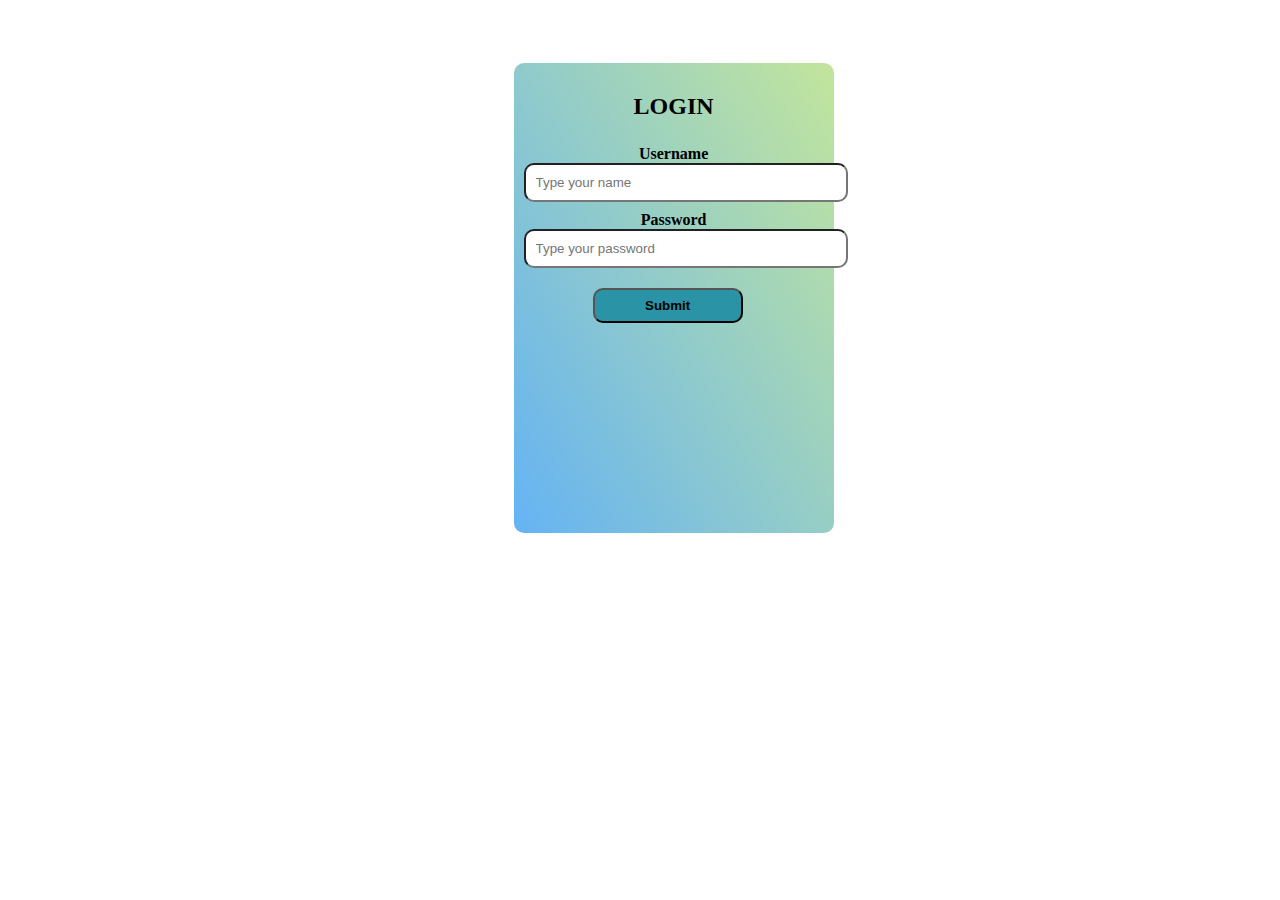
<file: login.html>
<!DOCTYPE html>
<html lang="en">
<head>
    <meta charset="UTF-8">
    <meta http-equiv="X-UA-Compatible" content="IE=edge">
    <meta name="viewport" content="width=device-width, initial-scale=1.0">
    <title>Document</title>
    <link rel="stylesheet" href="style.css">
    <link href="https://cdn.jsdelivr.net/npm/bootstrap@5.3.0-alpha1/dist/css/bootstrap.min.css" rel="stylesheet" integrity="sha384-GLhlTQ8iRABdZLl6O3oVMWSktQOp6b7In1Zl3/Jr59b6EGGoI1aFkw7cmDA6j6gD" crossorigin="anonymous">
    <script src="https://cdn.jsdelivr.net/npm/bootstrap@5.3.0-alpha1/dist/js/bootstrap.bundle.min.js" integrity="sha384-w76AqPfDkMBDXo30jS1Sgez6pr3x5MlQ1ZAGC+nuZB+EYdgRZgiwxhTBTkF7CXvN" crossorigin="anonymous"></script>

</head>
<body>
    <div class="container">
        <h2 id="formhd">LOGIN</h2>
        <label for="uname"><b>Username</b></label>
        <input type="text" placeholder="Type your name" name="uname">
        <label for="psw"><b>Password</b></label>
        <input type="password" placeholder="Type your password" name="psw">
        <span id="submit_button"><input type="submit" value="Submit"></span>
      </div>
</body>
</html>
</file>
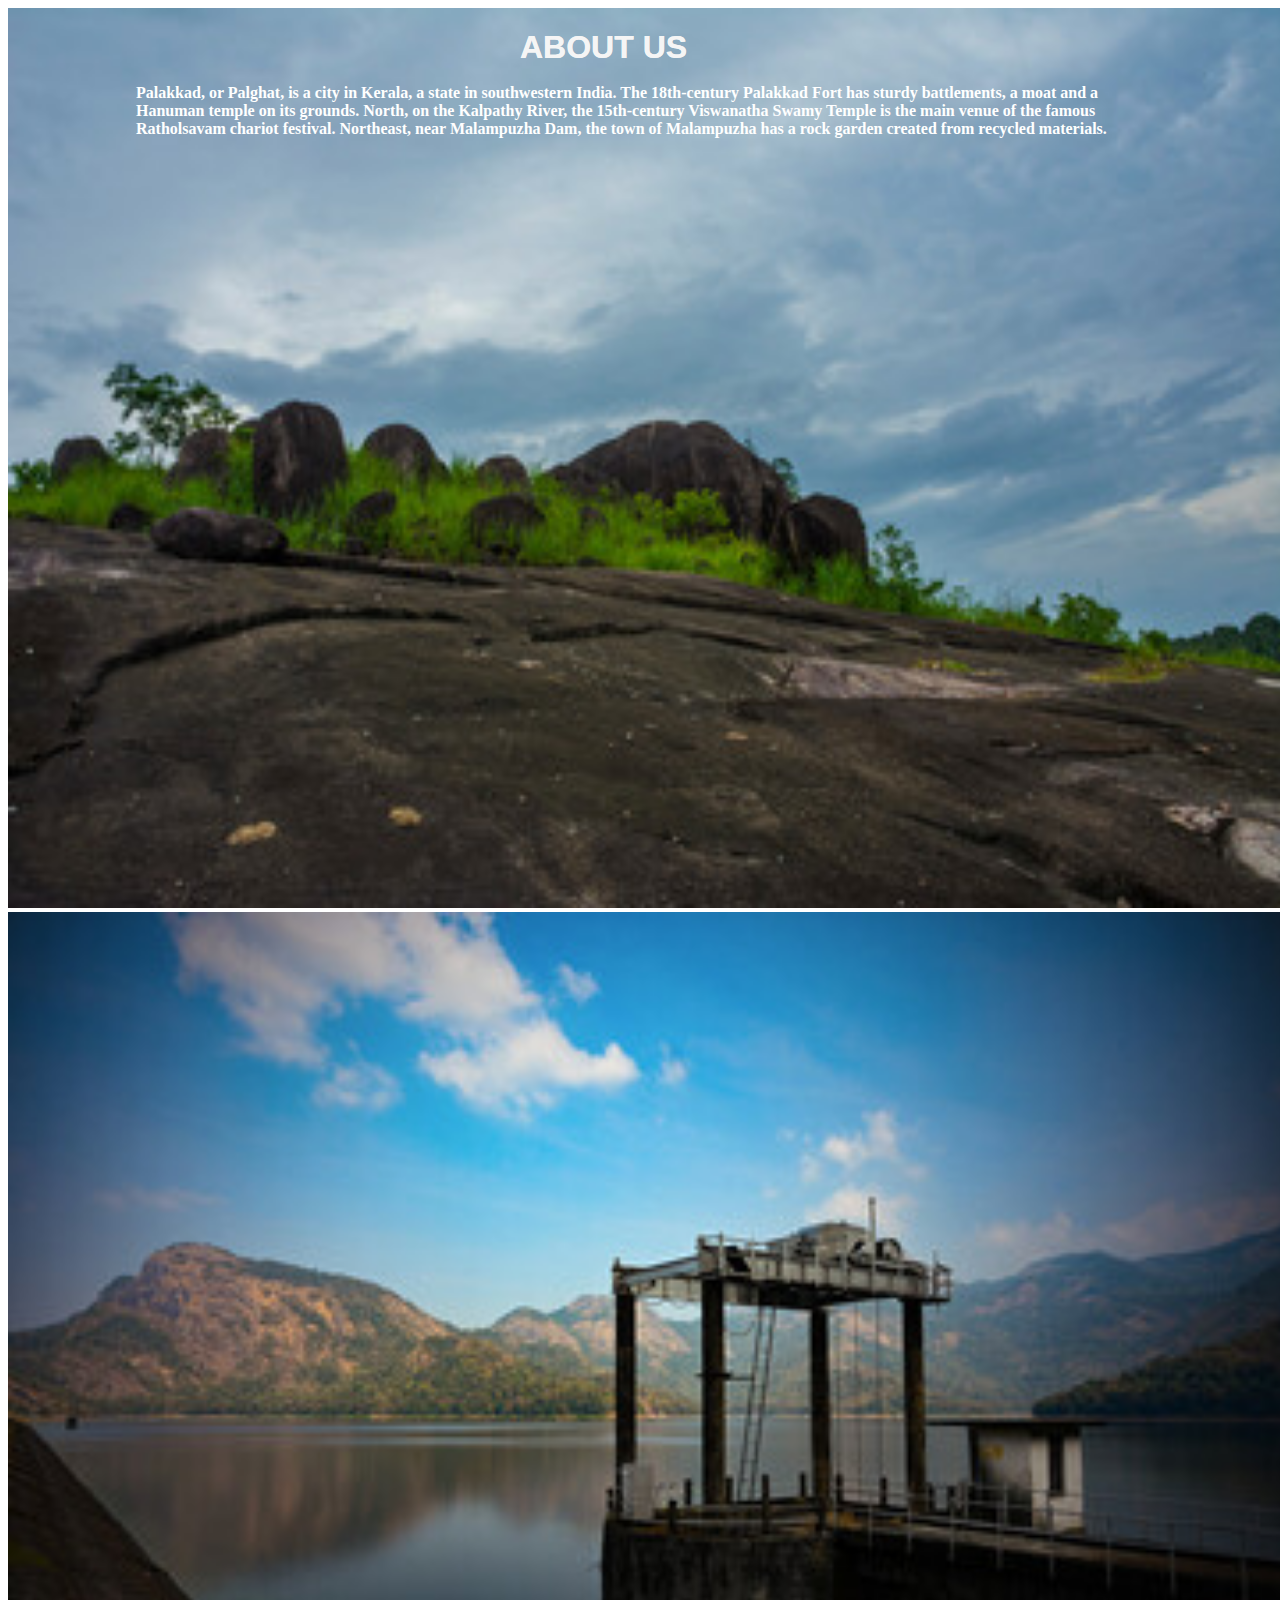
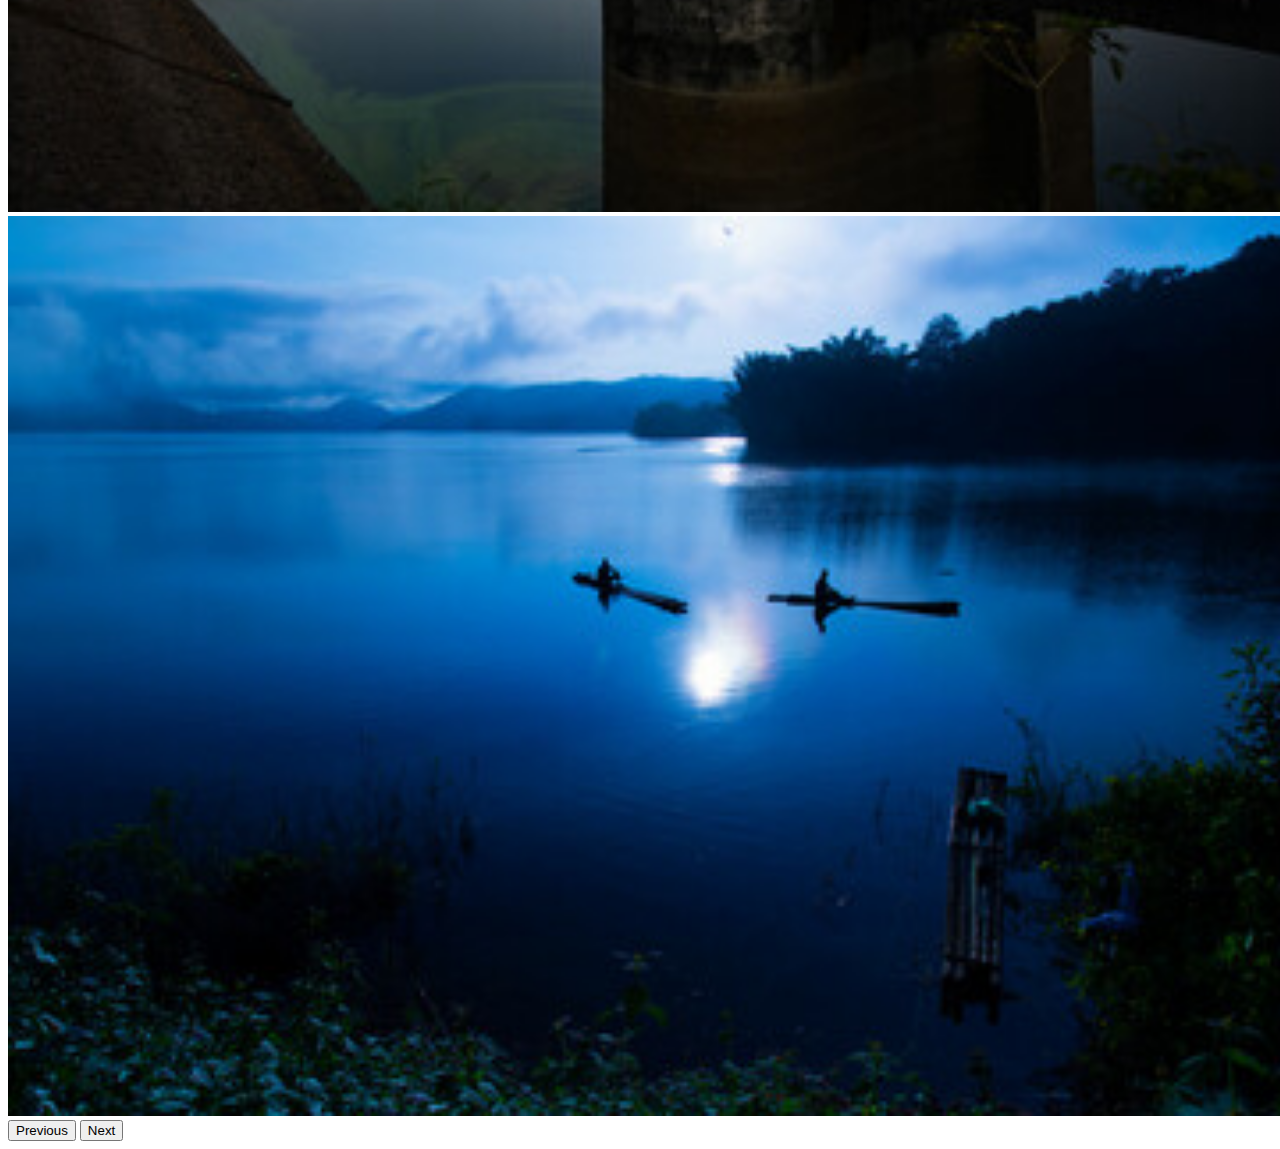
<file: Palakkad.html>
<!DOCTYPE html>
<html lang="en">
<head>
    <meta charset="UTF-8">
    <meta http-equiv="X-UA-Compatible" content="IE=edge">
    <meta name="viewport" content="width=device-width, initial-scale=1.0">
    <title>Document</title>
    <link rel="stylesheet" href="style.css">
    <link href="https://cdn.jsdelivr.net/npm/bootstrap@5.3.0-alpha1/dist/css/bootstrap.min.css" rel="stylesheet" integrity="sha384-GLhlTQ8iRABdZLl6O3oVMWSktQOp6b7In1Zl3/Jr59b6EGGoI1aFkw7cmDA6j6gD" crossorigin="anonymous">
    <script src="https://cdn.jsdelivr.net/npm/bootstrap@5.3.0-alpha1/dist/js/bootstrap.bundle.min.js" integrity="sha384-w76AqPfDkMBDXo30jS1Sgez6pr3x5MlQ1ZAGC+nuZB+EYdgRZgiwxhTBTkF7CXvN" crossorigin="anonymous"></script>

</head>
<body>
    <div id="bgdistrict1">
    <h1 id="about">ABOUT US</h1>
    <div id="carouselExample" class="carousel slide">
        <div class="carousel-inner">
          <div class="carousel-item active">
            <img src="pic26.jpeg" class="d-block w-100" >
          </div>
          <div class="carousel-item">
            <img src="pic01.jpg" class="d-block w-100" >
          </div>
          <div class="carousel-item">
            <img src="pic02.jpg" class="d-block w-100" >
          </div>
        </div>
        <button class="carousel-control-prev" type="button" data-bs-target="#carouselExample" data-bs-slide="prev">
          <span class="carousel-control-prev-icon" aria-hidden="true"></span>
          <span class="visually-hidden">Previous</span>
        </button>
        <button class="carousel-control-next" type="button" data-bs-target="#carouselExample" data-bs-slide="next">
          <span class="carousel-control-next-icon" aria-hidden="true"></span>
          <span class="visually-hidden">Next</span>
        </button>
        <h1 id="about">ABOUT US</h1>
    <p id="parabout">Palakkad, or Palghat, is a city in Kerala, a state in southwestern India. The 18th-century Palakkad Fort has sturdy battlements, a moat and a Hanuman temple on its grounds. North, on the Kalpathy River, the 15th-century Viswanatha Swamy Temple is the main venue of the famous Ratholsavam chariot festival. Northeast, near Malampuzha Dam, the town of Malampuzha has a rock garden created from recycled materials.</p>
</div></body>
</html>
</file>
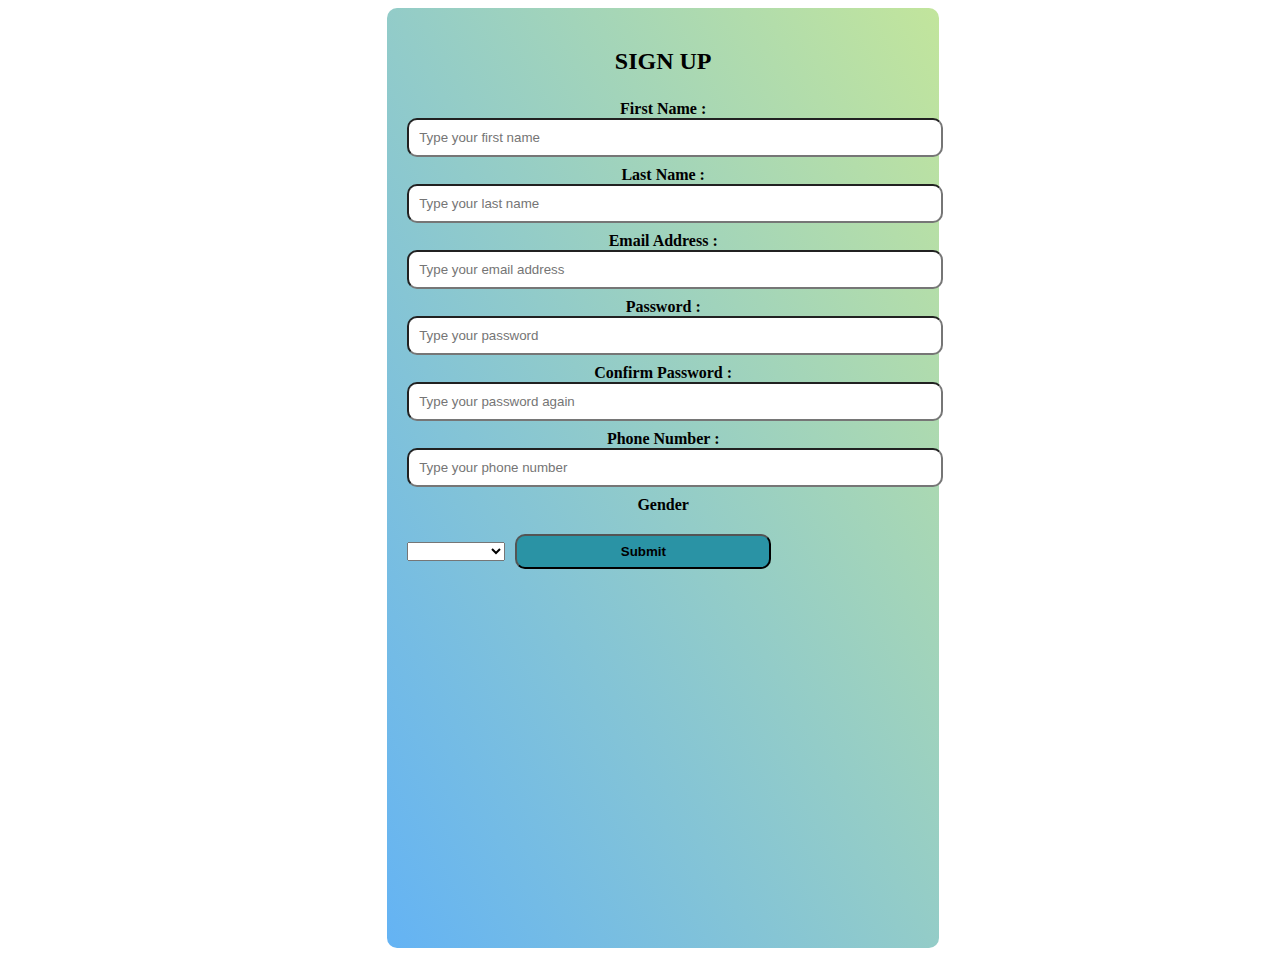
<file: signup.html>
<!DOCTYPE html>
<html lang="en">
<head>
    <meta charset="UTF-8">
    <meta http-equiv="X-UA-Compatible" content="IE=edge">
    <meta name="viewport" content="width=device-width, initial-scale=1.0">
    <title>Document</title>
    <link rel="stylesheet" href="style.css">
    <link href="https://cdn.jsdelivr.net/npm/bootstrap@5.3.0-alpha1/dist/css/bootstrap.min.css" rel="stylesheet" integrity="sha384-GLhlTQ8iRABdZLl6O3oVMWSktQOp6b7In1Zl3/Jr59b6EGGoI1aFkw7cmDA6j6gD" crossorigin="anonymous">
    <script src="https://cdn.jsdelivr.net/npm/bootstrap@5.3.0-alpha1/dist/js/bootstrap.bundle.min.js" integrity="sha384-w76AqPfDkMBDXo30jS1Sgez6pr3x5MlQ1ZAGC+nuZB+EYdgRZgiwxhTBTkF7CXvN" crossorigin="anonymous"></script>

</head>
<body>
    <div class="container1">
        <h2 id="formhd">SIGN UP</h2>
        <label for="uname"><b>First Name :</b></label>
        <input type="text" placeholder="Type your first name" name="uname">
        <label for="lname"><b>Last Name :</b></label>
        <input type="text" placeholder="Type your last name" name="lname">
        <label for="email"><b>Email Address :</b></label>
        <input type="email" placeholder="Type your email address" name="email">
        <label for="psw"><b>Password :</b></label>
        <input type="password" placeholder="Type your password" name="psw">
        <label for="psw"><b>Confirm Password :</b></label>
        <input type="password" placeholder="Type your password again" name="psw">
        <label for="phno"><b>Phone Number :</b></label>
        <input type="phonenumber" placeholder="Type your phone number" name="phno">
        <label for="gender"><b>Gender</b></label>
        <span class="custom-select">
        <select name="gender" id="gender">
        <option value="select"></option>
        <option value="male">Male</option>
        <option value="female">Female</option>
        <option value="transgender">Transdender</option>
        </span></br>
        <input type="submit" value="Submit">
      </div>
</body>
</html>
</file>
<file: style.css>
.index{
    display:flex;
    justify-content: center;
    color: black;
    font-weight: bolder;
    font-size: 80px;
}

marquee{
    color: green;
    font-family: Book Antiqua;
    font-weight: bold;
    font-size: 70px;

}

.card-img-top{
  height: 200px;
}


input[type=text], input[type=password], input[type=email],input[type=phonenumber]{
    width: 100%;
    padding: 10px;
    display: flex;
    justify-content: center;
    align-items: center;
    border-radius: 10px;

  }
label{
    display: flex;
    justify-content: center;
    margin-top: 4px;
    padding-top: 5px;
}
  input[type=submit]{
    padding: 8px;
    border-radius: 10px;
    margin-left: 2%;
    margin-top: 20px;
    width:50%;
    background-color:rgb(42, 147, 165);
    font-weight: bold;
 
  }
  #submit_button{
    margin-left: 21%;
  }
 #formhd{
  display:flex;
  justify-content: center;
  color:black;
  border-radius: 10px;
  margin-top: 20px;

 }
  .container {
    padding: 10px;
    background-image: linear-gradient(60deg, #64b3f4 0%, #c2e59c 100%);
    width:300px;
    height: 70%;
    margin-left:40%;
    margin-top: 5%;
    border-radius: 10px;
    height: 50vh;
  }
  .container1 {
    padding: 20px;
    background-image: linear-gradient(60deg, #64b3f4 0%, #c2e59c 100%);
    width:40vw;
    margin-left: 30%;
    border-radius: 10px;
    height: 100vh;
  }

  .custom-select {
    position: relative;
    font-family: Arial;
  }

.card{
  margin-top: 40px;
  margin-left: 20px;
 
}
.card-title{
  display:flex;
  justify-content: center;
  font-family: Georgia, serif;
  font-size: larger;
  font-weight: bold;
}

#cardlink{
  display:flex;
  justify-content: center;
}
 
.district{
  display: flex;
  float:left;
  justify-content: space-between; 
  margin-left: 9%;
}

.district1{
  display: flex;
  justify-content: space-between; 
  float:right;
  margin-right: 20px;
}

.main{
  width:100vw;
  height:100vh;
  background-image: url("./img.jpeg"); 
}


.main_index{
  display:flex;
  justify-content: space-around;
  padding: 16px;
  background-image: linear-gradient(60deg, #64b3f4 0%, #c2e59c 100%);
  border: solid rgb(6, 58, 6);
  border-radius: 10px;
}
.main_index a{
  color: green;
  font-weight: bold;
  font-family: sans-serif;
  font-size: larger;
}

.main_index :hover{
  color: white;
}

#about{
  display: flex;
  justify-content: center;
  font-family: sans-serif;
  font-weight: bold;
  color: whitesmoke;
  position: absolute;
  top:8px;
  margin-left: 40%;
}


#parabout{
  font-family: Georgia, 'Times New Roman', Times, serif;
  margin-left: 10%;
  margin-right: 10%;
  margin-top: 5%;
  color: #fff;
  font-weight: bold;
  position:absolute;
  top: 20px;
}


#carouselExample {
  height: 100%;
  width: 100%;
}

.carousel-item img{
  height: 100vh;
  width: 100vw;
}
</file>
